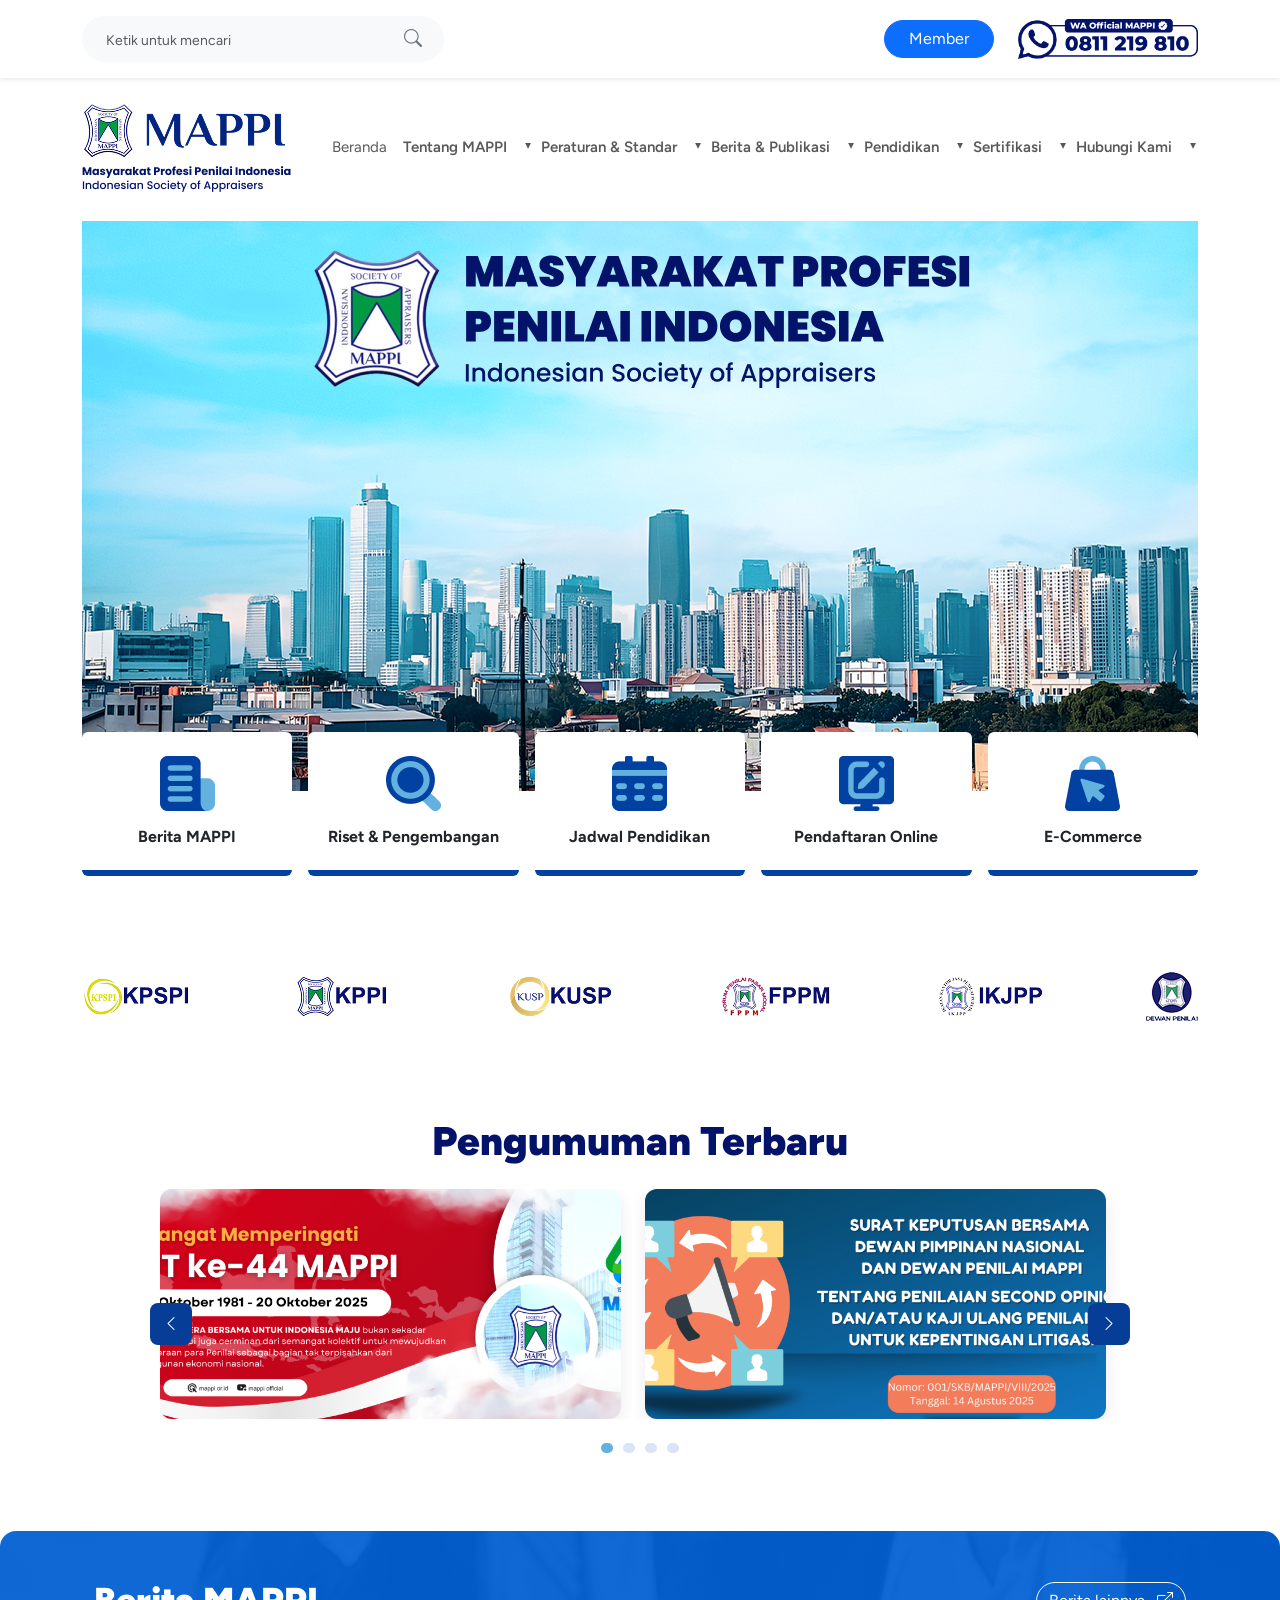
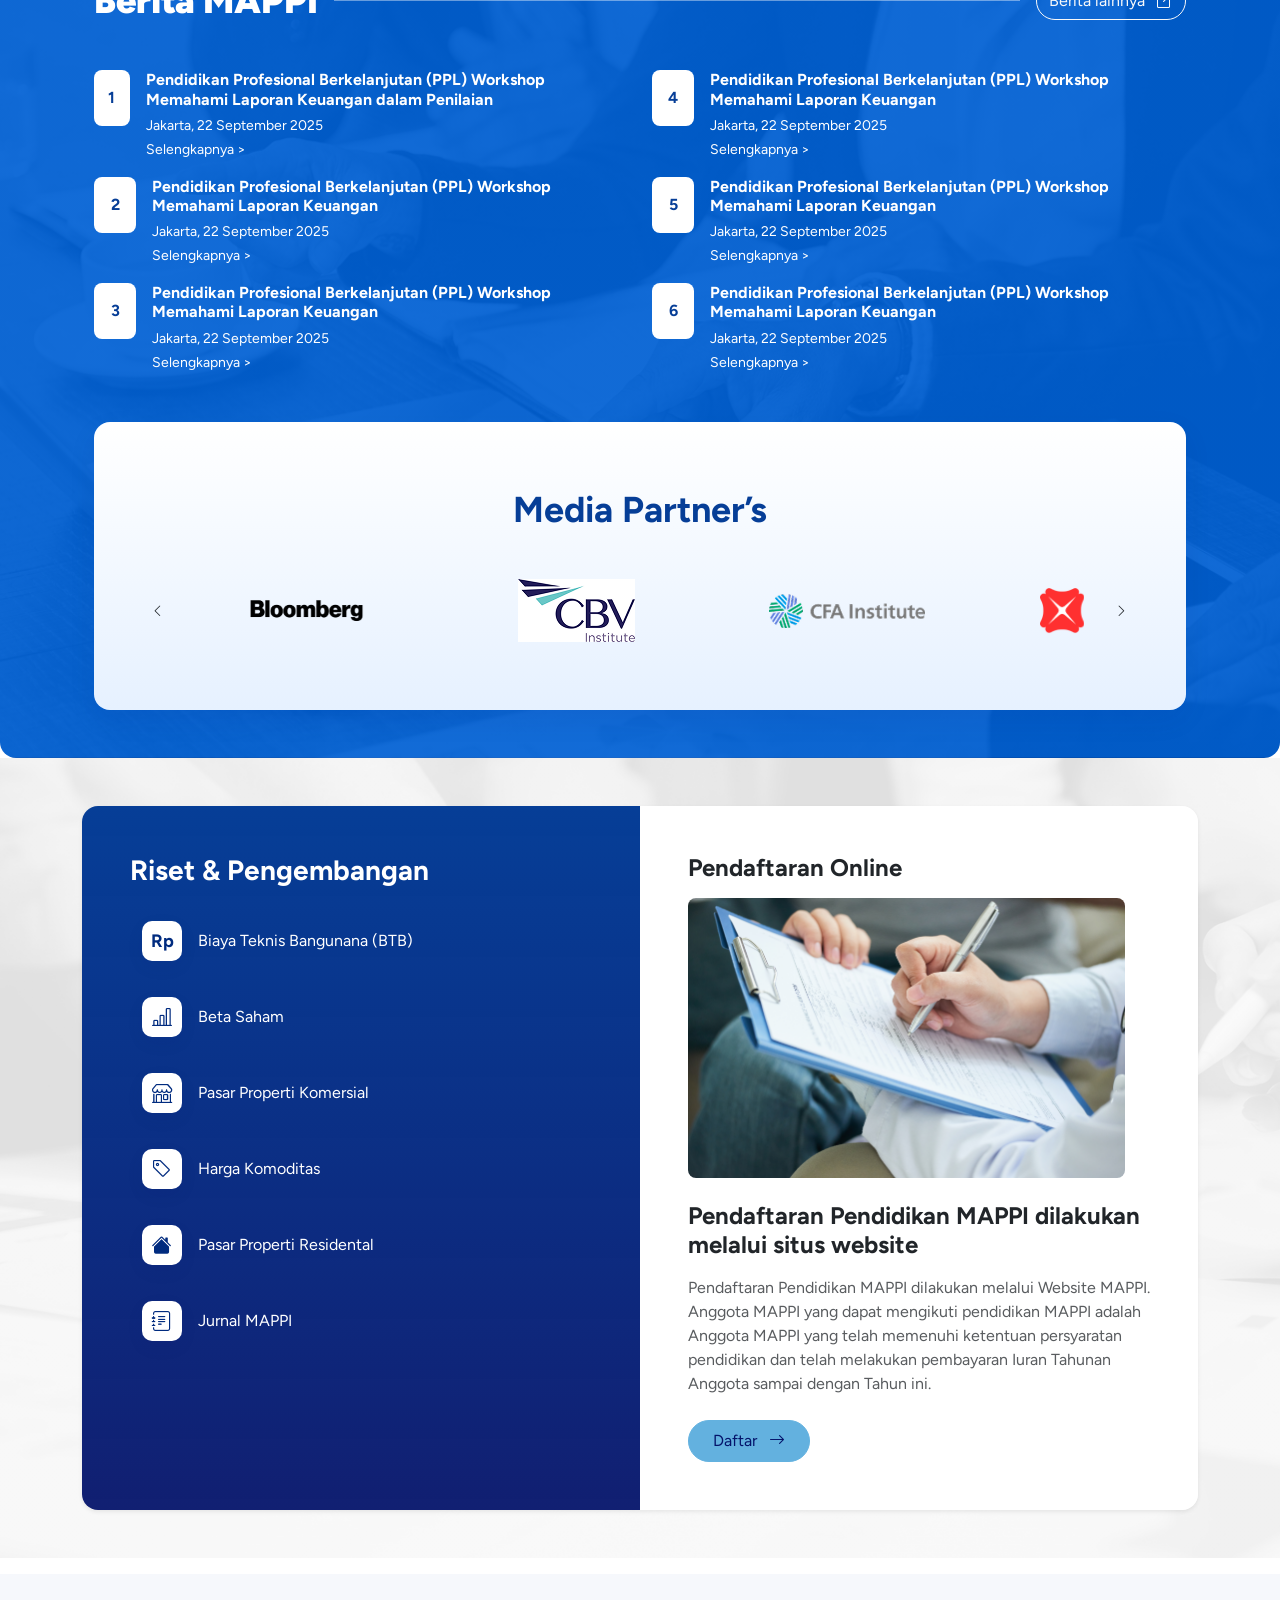
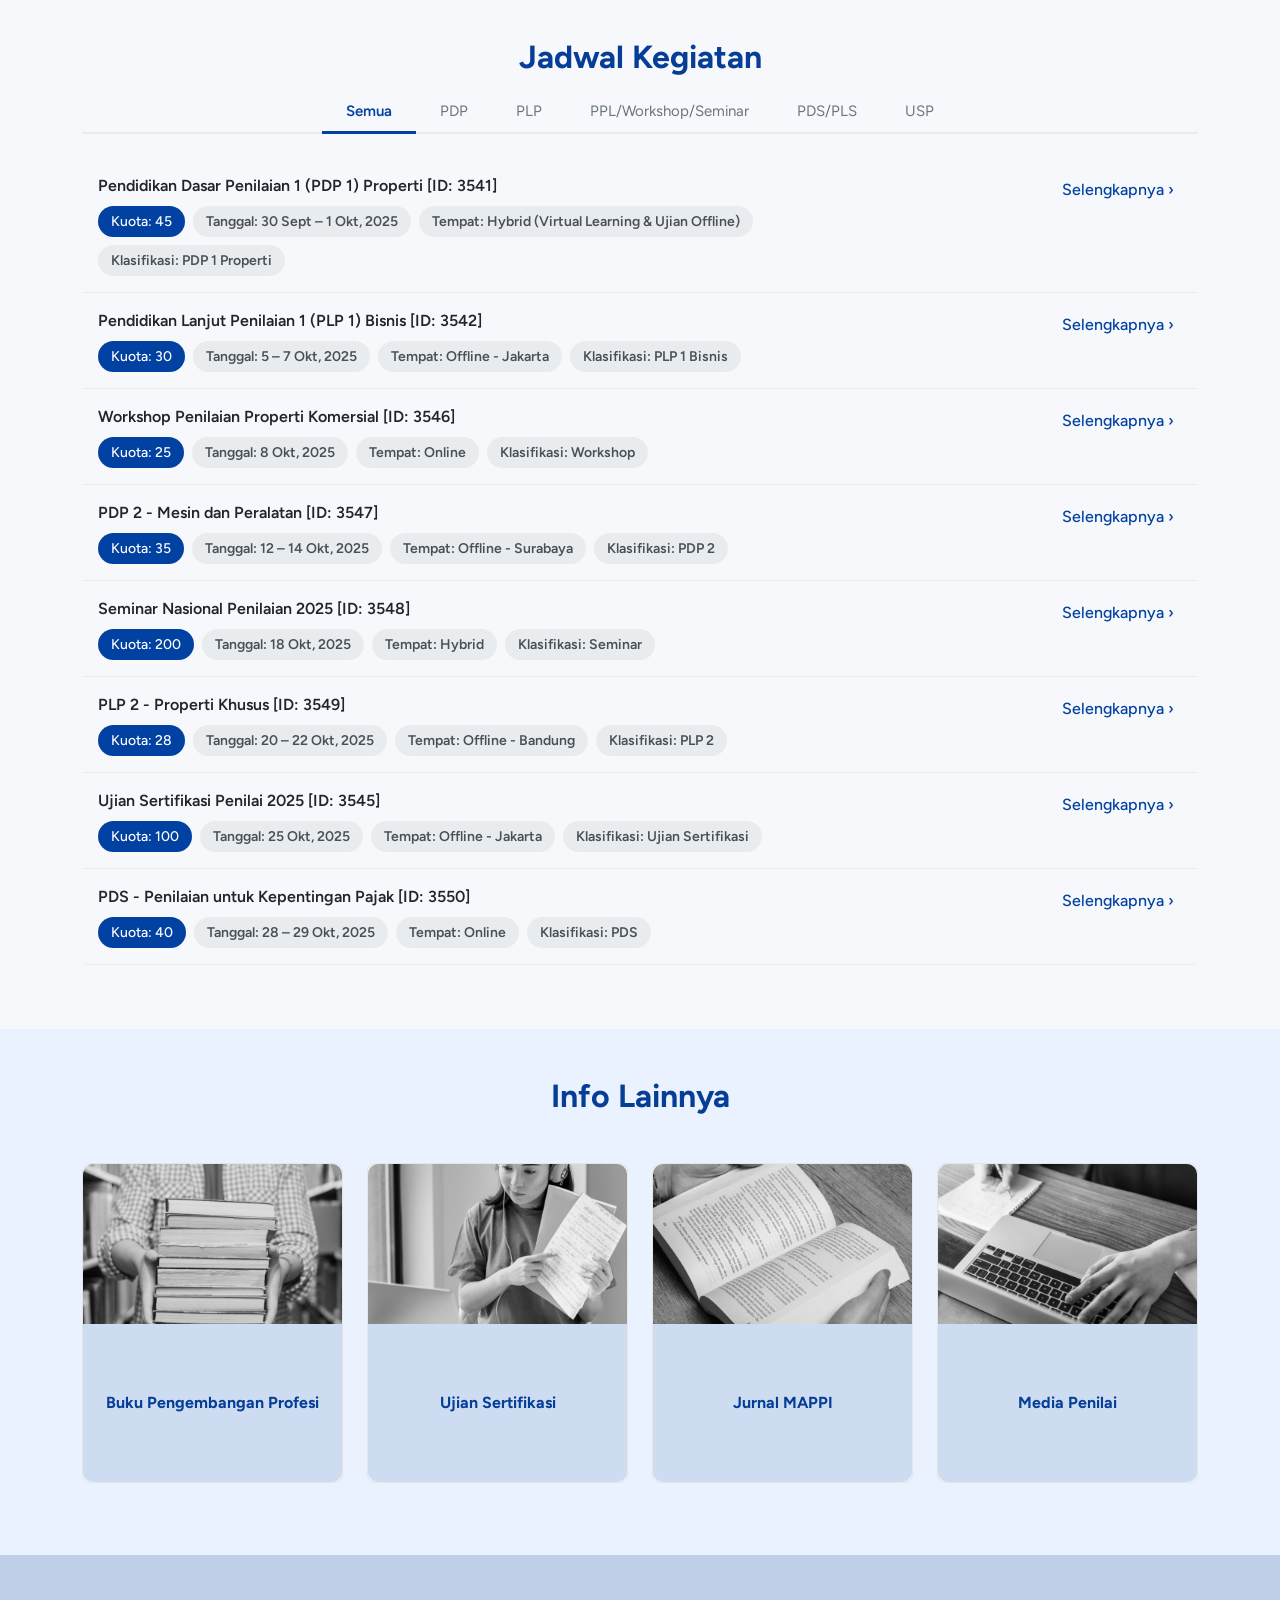
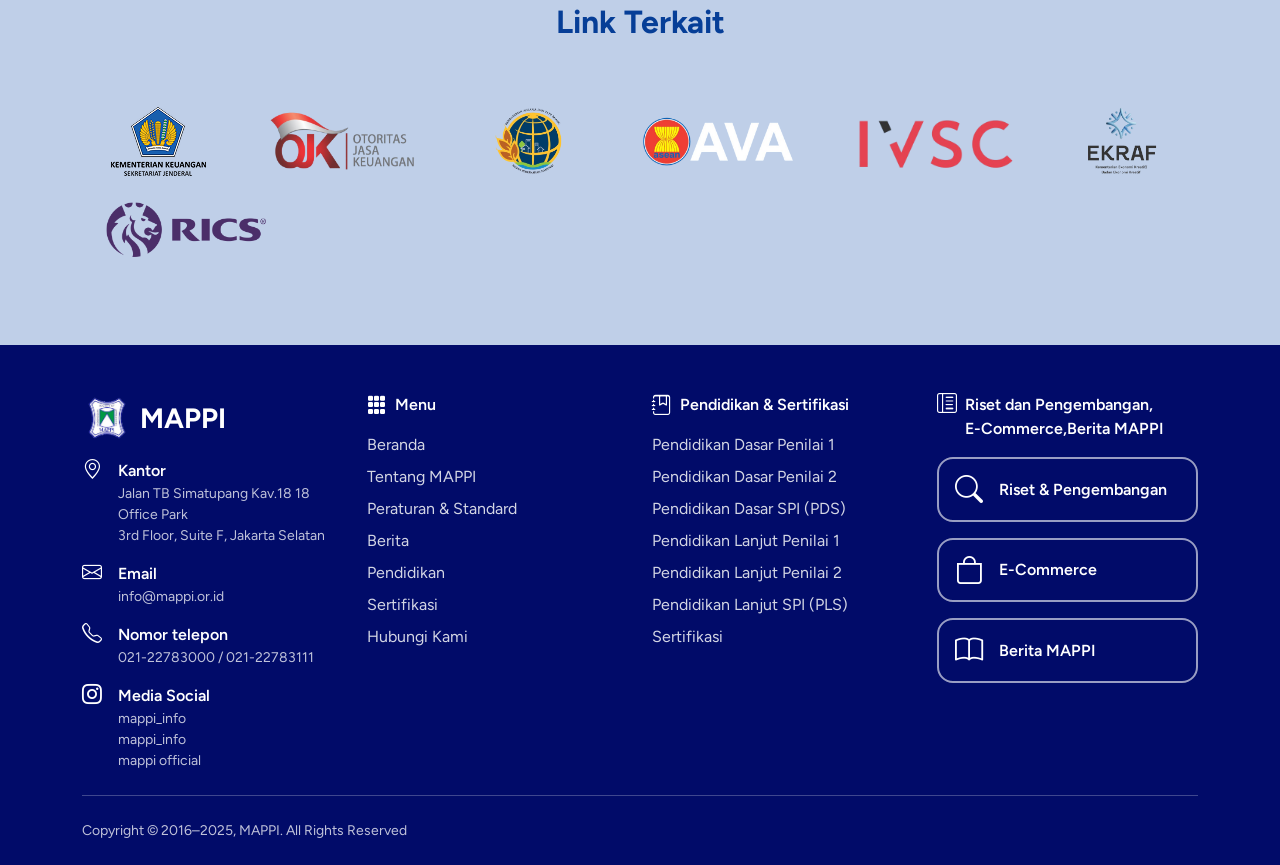
<file: index.html>
<!DOCTYPE html>
<html lang="en">
  <head>
    <meta charset="UTF-8" />
    <meta name="viewport" content="width=device-width, initial-scale=1.0" />
    <title>Home</title>

    <!-- CSS -->
    <link rel="stylesheet" href="/assets/css/index.css" />
    <link href="https://unpkg.com/aos@2.3.1/dist/aos.css" rel="stylesheet" />
    <script src="https://unpkg.com/aos@2.3.1/dist/aos.js"></script>

    <!-- CSS Bootstrap -->
    <link
      href="https://cdn.jsdelivr.net/npm/bootstrap@5.3.8/dist/css/bootstrap.min.css"
      rel="stylesheet"
      integrity="sha384-sRIl4kxILFvY47J16cr9ZwB07vP4J8+LH7qKQnuqkuIAvNWLzeN8tE5YBujZqJLB"
      crossorigin="anonymous"
    />

    <!-- Google Fonts -->
    <link rel="preconnect" href="https://fonts.googleapis.com" />
    <link rel="preconnect" href="https://fonts.gstatic.com" crossorigin />
    <link
      href="https://fonts.googleapis.com/css2?family=Figtree:ital,wght@0,300..900;1,300..900&display=swap"
      rel="stylesheet"
    />

    <!-- Bootstrap Icons -->
    <link
      rel="stylesheet"
      href="https://cdn.jsdelivr.net/npm/bootstrap-icons@1.13.1/font/bootstrap-icons.min.css"
    />

    <style>
      .border-bottom-blue {
        border-bottom: 6px solid #0041a2 !important;
      }

      /* Hover effect */
      .card-gradient {
        transition: all 0.3s ease;
      }

      .card-gradient:hover {
        background-color: #0041a2 !important; /* Biru */
        color: #fff !important;
      }

      .card-gradient:hover h6 {
        color: #fff !important;
      }

      #berita {
        position: relative;
        border-radius: 0px;
        background: linear-gradient(
            rgba(0, 123, 255, 0.5),
            rgba(0, 123, 255, 0.5)
          ),
          url("./assets/images/bg-berita.png");
        background-size: cover;
        background-position: center;
        background-repeat: no-repeat;
        color: #fff;
        padding-top: 4rem;
        padding-bottom: 4rem;
        border-radius: 1rem;
      }

      #services {
        position: relative;
        padding: 4rem 0;
        background: linear-gradient(
            rgba(255, 255, 255, 0.5),
            /* overlay biru transparan */ rgba(255, 255, 255, 0.5)
          ),
          url("./assets/images/bg-services.png"); /* ganti path gambar */
        background-size: cover;
        background-position: center;
        background-repeat: no-repeat;
      }

      .split-card {
        border-radius: 1rem;
        overflow: hidden;
        box-shadow: 0 4px 12px rgba(0, 0, 0, 0.1);
        background-color: rgba(
          255,
          255,
          255,
          0.1
        ); /* semi-transparan agar kontras */
      }

      .social-card-content {
        display: flex;
        flex-direction: column;
        align-items: center;
        text-decoration: none;
      }

      .social-card-icon {
        font-size: 40px;
        display: flex;
        align-items: center;
        justify-content: center;
      }

      .social-card {
        transition: all 0.3s ease;
        cursor: pointer;
      }

      .social-card-icon {
        width: 60px;
        height: 60px;
        border-radius: 12px;
        background: #f4f4f4;
        display: flex;
        justify-content: center;
        align-items: center;
        font-size: 28px;
        transition: all 0.3s ease;
      }

      .social-card small {
        color: #333;
      }

      /* Hover */
      .social-card:hover .social-card-icon {
        background-color: #0041a2; /* biru */
        color: #fff; /* icon jadi putih */
      }

      .social-card:hover sma ll {
        color: #0041a2; /* teks jadi biru */
      }

      /* Style dasar setiap list item */
      .left-side ul li {
        padding: 10px 12px;
        border-radius: 10px;
        transition: all 0.3s ease;
      }

      /* Hover */
      .left-side ul li:hover {
        background: #ffffff; /* putih */
        cursor: pointer;
      }

      .left-side ul li:hover div {
        color: #0041a2 !important;
      }

      .info-card {
        background: #eaf2ff;
        border: 1px solid #e5e5e5;
        transition: all 0.3s ease;
        cursor: pointer;
        min-height: 320px;
        display: flex;
        flex-direction: column;
      }

      .info-card .card-thumb img {
        transition: all 0.3s ease;
        height: 180px;
        object-fit: cover;
        width: 100%;
      }

      /* Caption diarahkan ke bawah */
      .info-card .card-caption {
        margin-top: auto;
      }

      /* Hover */
      .info-card:hover {
        background: #0041a2;
        transform: translateY(-6px);
        box-shadow: 0 8px 18px rgba(0, 0, 0, 0.15);
      }

      /* Image gelap saat hover */
      .info-card:hover .card-thumb img {
        filter: brightness(0.7);
      }

      /* Teks putih saat hover */
      .info-card:hover .card-caption strong,
      .info-card:hover .card-caption .small {
        color: #fff !important;
      }

      .tile {
        background: #f8f9fa;
        border: 1px solid #e6e6e6;
        transition: all 0.3s ease;
        cursor: pointer;
      }

      /* Hover */
      .tile:hover {
        background: #0d6efd; /* Biru */
        color: #fff;
        transform: translateY(-5px);
        box-shadow: 0 10px 18px rgba(0, 0, 0, 0.12);
      }

      /* Icon jadi putih */
      .tile:hover i {
        color: #fff !important;
      }

      /* Teks jadi putih */
      .tile:hover .fw-semibold {
        color: #fff !important;
      }

      /* Dropdown wrapper */
      .navbar .dropdown-menu {
        background: #002b7f; /* biru gelap */
        border: none;
        border-radius: 18px;
        padding: 12px 0;
        min-width: 250px;
        box-shadow: 0 8px 20px rgba(0, 0, 0, 0.15);
        margin-top: 15px; /* jarak dropdown dari menu */
      }

      /* Dropdown item */
      .navbar .dropdown-item {
        color: #fff;
        padding: 10px 20px;
        font-weight: 500;
        transition: all 0.2s ease;
        position: relative;
      }

      /* Hover item */
      .navbar .dropdown-item:hover {
        background: rgba(255, 255, 255, 0.15);
        color: #fff;
      }

      /* Icon “>” di kanan untuk item yang punya sub */
      .navbar .dropdown-item::after {
        content: "›"; /* panah */
        position: absolute;
        right: 20px;
        opacity: 0.5;
        transition: all 0.2s ease;
      }

      /* Panah saat hover */
      .navbar .dropdown-item:hover::after {
        opacity: 1;
        right: 16px;
      }

      /* Dropdown toggle (menu utama) */
      .navbar .nav-link.dropdown-toggle {
        font-weight: 600;
        padding-right: 26px;
        position: relative;
      }

      /* Icon panah ke atas (seperti contoh gambar) */
      .navbar .nav-link.dropdown-toggle::after {
        border: none;
        content: "▲";
        font-size: 10px;
        position: absolute;
        right: 0;
        top: 45%;
        transform: translateY(-50%) rotate(180deg); /* default arah bawah */
        transition: 0.2s;
      }

      /* Saat dropdown terbuka → panah ke atas */
      .navbar .show .nav-link.dropdown-toggle::after {
        transform: translateY(-50%) rotate(0deg);
      }

      /* Animasi yang lebih smooth */
      [data-aos] {
        pointer-events: none;
      }
      [data-aos].aos-animate {
        pointer-events: auto;
      }
    </style>
  </head>

  <body>
    <!-- TOPBAR FIXED -->
    <div class="fixed-top bg-white shadow-sm">
      <div class="container py-2 py-md-3 d-flex align-items-center">
        <!-- Search (mobile & desktop) -->
        <div class="me-auto" style="max-width: 450px; width: 100%">
          <div class="position-relative w-100">
            <i
              class="bi bi-search"
              style="
                position: absolute;
                right: 110px;
                top: 50%;
                transform: translateY(-50%);
                font-size: 18px;
                color: #6c757d;
              "
            ></i>
            <input
              type="text"
              class="form-control ps-4 pe-5 py-2 rounded-pill bg-light border-0"
              placeholder="Ketik untuk mencari"
              style="height: 46px"
            />
          </div>
        </div>

        <!-- Right Buttons (Desktop Only) -->
        <div class="d-none d-md-flex align-items-center ms-auto gap-4">
          <a href="./login.html" class="text-decoration-none">
            <button class="btn btn-primary px-4 rounded-pill">Member</button>
          </a>

          <a
            href="https://wa.me/62811219810"
            class="text-decoration-none text-reset d-flex align-items-center gap-2"
            target="_blank"
          >
            <img src="./img/asset2.png" style="width: 180px" />
          </a>
        </div>
      </div>
    </div>

    <!-- NAVBAR -->
    <nav
      class="navbar navbar-expand-xl"
      style="background-color: #ffff; margin-top: 90px"
    >
      <div class="container">
        <!-- Logo -->
        <a class="navbar-brand" href="#">
          <img src="/assets/images/logo_with_text.png" width="218" alt="logo" />
        </a>

        <!-- Toggler -->
        <button
          class="navbar-toggler border-0"
          type="button"
          data-bs-toggle="collapse"
          data-bs-target="#navbarNav"
        >
          <span class="navbar-toggler-icon"></span>
        </button>

        <!-- Menu -->
        <div class="collapse navbar-collapse" id="navbarNav">
          <ul class="navbar-nav ms-auto">
            <li class="nav-item">
              <a class="nav-link" href="#">Beranda</a>
            </li>

            <!-- Dropdown -->
            <li class="nav-item dropdown">
              <a
                class="nav-link dropdown-toggle"
                href="#"
                data-bs-toggle="dropdown"
                >Tentang MAPPI</a
              >
              <ul class="dropdown-menu">
                <li><a class="dropdown-item" href="#">Sejarah MAPPI</a></li>
                <li><a class="dropdown-item" href="#">Organisasi</a></li>
                <li>
                  <a class="dropdown-item" href="#"
                    >Dewan Pimpinan Nasional (DPN)</a
                  >
                </li>
                <li><a class="dropdown-item" href="#">Dewan Penilai</a></li>
                <li>
                  <a class="dropdown-item" href="#">Dewan Pengawas Keuangan</a>
                </li>
                <li><a class="dropdown-item" href="#">Pengurus Pusat</a></li>
                <li><a class="dropdown-item" href="#">DPD MAPPI</a></li>
                <li><a class="dropdown-item" href="#">Profil</a></li>
                <li><a class="dropdown-item" href="#">Visi dan Misi</a></li>
                <li>
                  <a class="dropdown-item" href="#">Jenjang Keanggotaan</a>
                </li>
              </ul>
            </li>

            <li class="nav-item dropdown">
              <a
                class="nav-link dropdown-toggle"
                href="#"
                data-bs-toggle="dropdown"
                >Peraturan & Standar</a
              >
              <ul class="dropdown-menu">
                <li><a class="dropdown-item" href="#">AD & ART</a></li>
                <li><a class="dropdown-item" href="#">Standard Fee</a></li>
                <li>
                  <a class="dropdown-item" href="#"
                    >Kode Etik & Standar Penilaian Indonesia (SPI)</a
                  >
                </li>
                <li><a class="dropdown-item" href="#">Peraturan OJK</a></li>
                <li>
                  <a class="dropdown-item" href="#">Peraturan Bank Indonesia</a>
                </li>
                <li>
                  <a class="dropdown-item" href="#"
                    >JUKNIS SPI-201 Edisi VI 2015</a
                  >
                </li>
                <li><a class="dropdown-item" href="#">PMK 101/2014</a></li>
                <li><a class="dropdown-item" href="#">PMK 56/2017</a></li>
                <li>
                  <a class="dropdown-item" href="#"
                    >Peraturan Organisasi (PO)</a
                  >
                </li>
                <li><a class="dropdown-item" href="#">Pedoman Kerja DPK</a></li>
                <li>
                  <a class="dropdown-item" href="#"
                    >Pedoman Kerja dan Penangan Kasus</a
                  >
                </li>
              </ul>
            </li>

            <li class="nav-item dropdown">
              <a
                class="nav-link dropdown-toggle"
                href="./blog.html"
                data-bs-toggle="dropdown"
                >Berita & Publikasi</a
              >
              <ul class="dropdown-menu">
                <li>
                  <a class="dropdown-item" href="./blog.html">Berita Terkini</a>
                </li>
                <li><a class="dropdown-item" href="#">Kegiatan MAPPI</a></li>
                <li><a class="dropdown-item" href="#">Photo Gallery</a></li>
                <li><a class="dropdown-item" href="#">Buku</a></li>
                <li><a class="dropdown-item" href="#">E-Directory</a></li>
                <li><a class="dropdown-item" href="#">Laporan</a></li>
                <li><a class="dropdown-item" href="#">E-Magazine</a></li>
              </ul>
            </li>

            <li class="nav-item dropdown">
              <a
                class="nav-link dropdown-toggle"
                href="#"
                data-bs-toggle="dropdown"
                >Pendidikan</a
              >
              <ul class="dropdown-menu">
                <li>
                  <a class="dropdown-item" href="./blog.html"
                    >Jenjang Pendidikan</a
                  >
                </li>
                <li><a class="dropdown-item" href="#">Designasi</a></li>
                <li><a class="dropdown-item" href="#">Non Designasi</a></li>
                <li>
                  <a class="dropdown-item" href="#"
                    >Form Pendaftaran Pendidikan</a
                  >
                </li>
                <li><a class="dropdown-item" href="#">Jadwal Kegiatan</a></li>
                <li>
                  <a class="dropdown-item" href="#">MAPPI Learning Center</a>
                </li>
              </ul>
            </li>

            <li class="nav-item dropdown">
              <a
                class="nav-link dropdown-toggle"
                href="#"
                data-bs-toggle="dropdown"
                >Sertifikasi</a
              >
              <ul class="dropdown-menu">
                <li>
                  <a class="dropdown-item" href="./blog.html">Prosedur</a>
                </li>
                <li><a class="dropdown-item" href="#">Jadwal Ujian</a></li>
                <li><a class="dropdown-item" href="#">Komite Uji</a></li>
                <li>
                  <a class="dropdown-item" href="#">Buku Panduan</a>
                </li>
                <li><a class="dropdown-item" href="#">Bentuk Ujian</a></li>
                <li>
                  <a class="dropdown-item" href="#">Form Pendaftaran Ujian</a>
                </li>
              </ul>
            </li>

            <li class="nav-item dropdown">
              <a
                class="nav-link dropdown-toggle"
                href="#"
                data-bs-toggle="dropdown"
                >Hubungi Kami</a
              >
              <ul class="dropdown-menu">
                <li><a class="dropdown-item" href="#">Kantor Pusat</a></li>
                <li><a class="dropdown-item" href="#">Kantor DPD</a></li>
              </ul>
            </li>

            <!-- Mobile Login Button -->
            <li class="nav-item d-xl-none mt-2">
              <a
                href="./login.html"
                class="nav-link btn btn-primary rounded-pill text-center w-100"
              >
                Login / Member
              </a>
            </li>
          </ul>
        </div>
      </div>
    </nav>

    <!-- Section -->
    <section id="jumbroton">
      <div class="container pt-3 pb-5">
        <!-- Jumbotron -->
        <div
          class="card border-0 rounded-0"
          data-aos="fade-up"
          data-aos-duration="800"
        >
          <img
            src="/assets/images/bg-header.png"
            class="card-img rounded-0"
            alt="bg-header"
            height="570px"
            style="object-fit: cover"
          />
          <div class="card-img-overlay">
            <div
              class="d-flex flex-column flex-md-row justify-content-center align-items-md-center gap-md-4"
            >
              <img
                src="/assets/images/logo-hero.png"
                alt="logo"
                height="auto"
                width="auto"
              />
            </div>
          </div>
        </div>

        <!-- List Card -->
        <div
          class="row row-cols-1 row-cols-sm-2 row-cols-md-3 row-cols-lg-4 row-cols-xl-5 g-3 list-card"
        >
          <!-- Card 1 -->
          <div
            class="col"
            data-aos="fade-up"
            data-aos-duration="600"
            data-aos-delay="100"
          >
            <div class="card border-0 border-bottom-blue h-100 card-gradient">
              <div
                class="card-body d-flex flex-column justify-content-center align-items-center text-center py-4"
              >
                <img
                  src="/assets/images/logo_1.png"
                  data-hover="/assets/images/logo_1.1.png"
                  alt="icon"
                  class="mb-3 hover-img"
                />

                <h6 class="card-title mb-0 fw-bold gradient-text">
                  Berita MAPPI
                </h6>
              </div>
            </div>
          </div>

          <!-- Card 2 -->
          <div
            class="col"
            data-aos="fade-up"
            data-aos-duration="600"
            data-aos-delay="150"
          >
            <div class="card border-0 border-bottom-blue h-100 card-gradient">
              <div
                class="card-body d-flex flex-column justify-content-center align-items-center text-center py-4"
              >
                <img
                  src="/assets/images/logo_2.png"
                  data-hover="/assets/images/logo_2.2.png"
                  alt="icon"
                  class="mb-3 hover-img"
                />
                <h6 class="card-title mb-0 fw-bold gradient-text">
                  Riset & Pengembangan
                </h6>
              </div>
            </div>
          </div>

          <!-- Card 3 -->
          <div
            class="col"
            data-aos="fade-up"
            data-aos-duration="600"
            data-aos-delay="200"
          >
            <div class="card border-0 border-bottom-blue h-100 card-gradient">
              <div
                class="card-body d-flex flex-column justify-content-center align-items-center text-center py-4"
              >
                <img
                  src="/assets/images/logo_3.png"
                  data-hover="/assets/images/logo_3.3.png"
                  alt="icon"
                  class="mb-3 hover-img"
                />
                <h6 class="card-title mb-0 fw-bold gradient-text">
                  Jadwal Pendidikan
                </h6>
              </div>
            </div>
          </div>

          <!-- Card 4 -->
          <div
            class="col"
            data-aos="fade-up"
            data-aos-duration="600"
            data-aos-delay="250"
          >
            <div class="card border-0 border-bottom-blue h-100 card-gradient">
              <div
                class="card-body d-flex flex-column justify-content-center align-items-center text-center py-4"
              >
                <img
                  src="/assets/images/logo_4.png"
                  data-hover="/assets/images/logo_4.4.png"
                  alt="icon"
                  class="mb-3 hover-img"
                />
                <h6 class="card-title mb-0 fw-bold gradient-text">
                  Pendaftaran Online
                </h6>
              </div>
            </div>
          </div>

          <!-- Card 5 -->
          <div
            class="col"
            data-aos="fade-up"
            data-aos-duration="600"
            data-aos-delay="300"
          >
            <div class="card border-0 border-bottom-blue h-100 card-gradient">
              <div
                class="card-body d-flex flex-column justify-content-center align-items-center text-center py-4"
              >
                <img
                  src="/assets/images/logo_5.png"
                  data-hover="/assets/images/logo_5.5.png"
                  alt="icon"
                  class="mb-3 hover-img"
                />
                <h6 class="card-title mb-0 fw-bold gradient-text">
                  E-Commerce
                </h6>
              </div>
            </div>
          </div>
        </div>
      </div>
    </section>

    <!-- Partner Section -->
    <section class="partner py-5" data-aos="fade-up" data-aos-duration="700">
      <div class="container">
        <div
          class="d-flex flex-wrap justify-content-between align-items-center gap-4"
        >
          <div
            class="partner-item"
            data-aos="zoom-in"
            data-aos-duration="600"
            data-aos-delay="100"
          >
            <img src="/assets/images/kpspi.png" alt="KPSI" class="img-fluid" />
          </div>
          <div
            class="partner-item"
            data-aos="zoom-in"
            data-aos-duration="600"
            data-aos-delay="150"
          >
            <img src="/assets/images/kppi.png" alt="KPPI" class="img-fluid" />
          </div>
          <div
            class="partner-item"
            data-aos="zoom-in"
            data-aos-duration="600"
            data-aos-delay="200"
          >
            <img src="/assets/images/kusp.png" alt="KUSP" class="img-fluid" />
          </div>
          <div
            class="partner-item"
            data-aos="zoom-in"
            data-aos-duration="600"
            data-aos-delay="250"
          >
            <img src="/assets/images/fppm.png" alt="FPPM" class="img-fluid" />
          </div>
          <div
            class="partner-item"
            data-aos="zoom-in"
            data-aos-duration="600"
            data-aos-delay="300"
          >
            <img src="/assets/images/ikjp.png" alt="IKJPP" class="img-fluid" />
          </div>
          <div
            class="partner-item"
            data-aos="zoom-in"
            data-aos-duration="600"
            data-aos-delay="350"
          >
            <img
              src="/assets/images/dewan.png"
              alt="Dewan Penilai"
              class="img-fluid"
            />
          </div>
        </div>
      </div>
    </section>

    <!-- Pengumuman Terbaru -->
    <section id="announcements" class="py-5">
      <div class="container">
        <h2
          class="text-center announcement-heading"
          data-aos="fade-up"
          data-aos-duration="600"
        >
          Pengumuman Terbaru
        </h2>

        <!-- Carousel -->
        <div
          class="announcement-carousel position-relative my-4"
          data-aos="fade-up"
          data-aos-duration="700"
        >
          <button class="carousel-btn btn-prev" aria-label="Previous">
            <i class="bi bi-chevron-left"></i>
          </button>
          <button class="carousel-btn btn-next" aria-label="Next">
            <i class="bi bi-chevron-right"></i>
          </button>

          <div class="carousel-track-wrapper">
            <div class="carousel-track">
              <div class="carousel-slide">
                <img src="/img/carousel1.png" alt="Pengumuman 1" />
              </div>
              <div class="carousel-slide">
                <img src="/img/carousel2.png" alt="Pengumuman 2" />
              </div>
              <div class="carousel-slide">
                <img src="/img/carousel1.png" alt="Pengumuman 3" />
              </div>
              <div class="carousel-slide">
                <img src="/img/carousel2.png" alt="Pengumuman 4" />
              </div>
            </div>
          </div>

          <div class="carousel-dots text-center mt-3"></div>
        </div>

        <!-- Social Cards
        <p
          class="text-center lead fw-semibold social-intro"
          data-aos="fade-up"
          data-aos-duration="600"
        >
          Kunjungi official <strong>social media MAPPI</strong><br />untuk
          dapatkan update terbaru setiap harinya!
        </p>

        <div class="social-cards-wrap d-flex justify-content-center gap-4 mt-4">
          <div
            class="social-card text-center"
            data-aos="zoom-in"
            data-aos-duration="600"
            data-aos-delay="100"
          >
            <a
              href="https://www.instagram.com/mappi_info?igsh=MWJta2FrbjJnam1vOQ=="
              target="_blank"
              rel="noopener noreferrer"
              class="social-card-content"
            >
              <div class="social-card-icon">
                <i class="bi bi-instagram"></i>
              </div>
              <small>Instagram</small>
            </a>
          </div>

          <div
            class="social-card text-center"
            data-aos="zoom-in"
            data-aos-duration="600"
            data-aos-delay="150"
          >
            <div class="social-card-content">
              <div class="social-card-icon">
                <i class="bi bi-linkedin"></i>
              </div>
              <small>Linkedin</small>
            </div>
          </div>

          <div
            class="social-card text-center"
            data-aos="zoom-in"
            data-aos-duration="600"
            data-aos-delay="200"
          >
            <a
              href="https://youtube.com/@mappiofficial7167?si=a6k_u-XRrdxX2vPv"
              target="_blank"
              rel="noopener noreferrer"
              class="social-card-content"
            >
              <div class="social-card-icon">
                <i class="bi bi-youtube"></i>
              </div>
              <small>Youtube</small>
            </a>
          </div>
        </div> -->
      </div>
    </section>

    <!-- Berita MAPPI & Media Partner -->
    <section id="berita" class="py-5">
      <div class="container px-4">
        <div
          class="section-title-wrapper mb-5 d-flex align-items-center justify-content-between flex-wrap flex-md-nowrap gap-3"
        >
          <h3 data-aos="fade-up" data-aos-duration="600">Berita MAPPI</h3>
          <div class="section-divider"></div>
          <!-- garis -->
          <a
            class="btn btn-outline-light rounded-pill"
            href="#"
            data-aos="fade-up"
            data-aos-duration="600"
            data-aos-delay="100"
          >
            Berita lainnya
            <i class="bi bi-box-arrow-up-right ms-2"></i>
          </a>
        </div>

        <div class="row g-4 mb-4">
          <div class="col-md-6">
            <div
              class="news-item d-flex align-items-start mb-3"
              data-aos="fade-up"
              data-aos-duration="600"
              data-aos-delay="100"
            >
              <div class="news-number me-3">1</div>
              <div>
                <h6 class="fw-bold mb-1">
                  Pendidikan Profesional Berkelanjutan (PPL) Workshop Memahami
                  Laporan Keuangan dalam Penilaian
                </h6>
                <small class="text-white">Jakarta, 22 September 2025</small>
                <div>
                  <a class="small text-decoration-none text-white" href="#"
                    >Selengkapnya &gt;</a
                  >
                </div>
              </div>
            </div>

            <div
              class="news-item d-flex align-items-start mb-3"
              data-aos="fade-up"
              data-aos-duration="600"
              data-aos-delay="150"
            >
              <div class="news-number me-3">2</div>
              <div>
                <h6 class="fw-bold mb-1">
                  Pendidikan Profesional Berkelanjutan (PPL) Workshop Memahami
                  Laporan Keuangan
                </h6>
                <small class="text-white">Jakarta, 22 September 2025</small>
                <div>
                  <a class="small text-decoration-none text-white" href="#"
                    >Selengkapnya &gt;</a
                  >
                </div>
              </div>
            </div>

            <div
              class="news-item d-flex align-items-start mb-3"
              data-aos="fade-up"
              data-aos-duration="600"
              data-aos-delay="200"
            >
              <div class="news-number me-3">3</div>
              <div>
                <h6 class="fw-bold mb-1">
                  Pendidikan Profesional Berkelanjutan (PPL) Workshop Memahami
                  Laporan Keuangan
                </h6>
                <small class="text-white">Jakarta, 22 September 2025</small>
                <div>
                  <a class="small text-decoration-none text-white" href="#"
                    >Selengkapnya &gt;</a
                  >
                </div>
              </div>
            </div>
          </div>

          <div class="col-md-6">
            <div
              class="news-item d-flex align-items-start mb-3"
              data-aos="fade-up"
              data-aos-duration="600"
              data-aos-delay="250"
            >
              <div class="news-number me-3">4</div>
              <div>
                <h6 class="fw-bold mb-1">
                  Pendidikan Profesional Berkelanjutan (PPL) Workshop Memahami
                  Laporan Keuangan
                </h6>
                <small class="text-white">Jakarta, 22 September 2025</small>
                <div>
                  <a class="small text-decoration-none text-white" href="#"
                    >Selengkapnya &gt;</a
                  >
                </div>
              </div>
            </div>

            <div
              class="news-item d-flex align-items-start mb-3"
              data-aos="fade-up"
              data-aos-duration="600"
              data-aos-delay="300"
            >
              <div class="news-number me-3">5</div>
              <div>
                <h6 class="fw-bold mb-1">
                  Pendidikan Profesional Berkelanjutan (PPL) Workshop Memahami
                  Laporan Keuangan
                </h6>
                <small class="text-white">Jakarta, 22 September 2025</small>
                <div>
                  <a class="small text-decoration-none text-white" href="#"
                    >Selengkapnya &gt;</a
                  >
                </div>
              </div>
            </div>

            <div
              class="news-item d-flex align-items-start mb-3"
              data-aos="fade-up"
              data-aos-duration="600"
              data-aos-delay="350"
            >
              <div class="news-number me-3">6</div>
              <div>
                <h6 class="fw-bold mb-1">
                  Pendidikan Profesional Berkelanjutan (PPL) Workshop Memahami
                  Laporan Keuangan
                </h6>
                <small class="text-white">Jakarta, 22 September 2025</small>
                <div>
                  <a class="small text-decoration-none text-white" href="#"
                    >Selengkapnya &gt;</a
                  >
                </div>
              </div>
            </div>
          </div>
        </div>



        <!-- Media Partner Card -->
        <div
          class="media-card rounded-4 p-4 d-flex flex-column justify-content-center align-items-center"
          data-aos="fade-up"
          data-aos-duration="700"
        >
          <h3 class="text-center mb-5 fw-bold text-primary-mappi">
            Media Partner’s
          </h3>
          <div class="d-flex align-items-center gap-3">
            <button class="btn media-prev rounded-circle" aria-label="Previous">
              <i class="bi bi-chevron-left"></i>
            </button>
            <div class="media-track-wrapper flex-grow-1">
              <div class="media-track d-flex align-items-center gap-5">
                <div
                  class="media-slide"
                  data-aos="zoom-in"
                  data-aos-duration="600"
                  data-aos-delay="100"
                >
                  <img src="./img/bloomberg.png" alt="Bloomberg" />
                </div>
                <div
                  class="media-slide"
                  data-aos="zoom-in"
                  data-aos-duration="600"
                  data-aos-delay="150"
                >
                  <img src="./img/cbv.png" alt="CBV" />
                </div>
                <div
                  class="media-slide"
                  data-aos="zoom-in"
                  data-aos-duration="600"
                  data-aos-delay="200"
                >
                  <img src="./img/cfa.png" alt="CFA" />
                </div>
                <div
                  class="media-slide"
                  data-aos="zoom-in"
                  data-aos-duration="600"
                  data-aos-delay="250"
                >
                  <img src="./img/dbs.png" alt="DBS" />
                </div>
                <div
                  class="media-slide"
                  data-aos="zoom-in"
                  data-aos-duration="600"
                  data-aos-delay="300"
                >
                  <img src="./img/part.png" alt="PART" />
                </div>
              </div>
            </div>
            <button class="btn media-next rounded-circle" aria-label="Next">
              <i class="bi bi-chevron-right"></i>
            </button>
          </div>
        </div>
      </div>
    </section>

    <style>
      /* Split Card Left Column Hover Effect */
      .left-side ul li {
        padding: 10px 12px;
        border-radius: 10px;
        transition: all 0.3s ease;
      }

      /* Hover state */
      .left-side ul li:hover {
        background: #ffffff; /* Putih */
        cursor: pointer;
      }

      /* Icon default (biru) */
      .left-side ul li .icon-circle {
        background-color: #ffffff !important; /* Biru */
        color: #002b7f !important;
        transition: all 0.3s ease;
        width: 40px;
        height: 40px;
        display: flex;
        align-items: center;
        justify-content: center;
      }

      /* Icon saat hover (biru lebih gelap) */
      .left-side ul li:hover .icon-circle {
        background-color: #002b7f !important; /* Biru lebih gelap */
        color: white !important;
      }

      /* Teks default (putih) */
      .left-side ul li .text-white {
        color: white !important;
        transition: all 0.3s ease;
      }

      /* Teks saat hover (biru) */
      .left-side ul li:hover .text-white {
        color: #0041a2 !important; /* Biru */
        font-weight: 600;
      }
    </style>

    <!-- Split Card: Riset & Pengembangan | Pendaftaran Online -->
    <section id="services" class="py-5">
      <div class="container">
        <div
          class="split-card rounded-4 overflow-hidden shadow-sm"
          data-aos="fade-up"
          data-aos-duration="800"
        >
          <div class="row g-0">
            <!-- Left Column -->
            <div class="col-md-6 left-side p-5">
              <h3
                class="mb-4 text-white fw-bold"
                data-aos="fade-right"
                data-aos-duration="600"
              >
                Riset & Pengembangan
              </h3>

              <ul class="list-unstyled">
                <li
                  class="d-flex align-items-center mb-3"
                  data-aos="fade-right"
                  data-aos-duration="600"
                  data-aos-delay="100"
                >
                  <span class="icon-circle bg-white text-primary me-3 fw-bold"
                    >Rp</span
                  >
                  <div class="text-white">Biaya Teknis Bangunana (BTB)</div>
                </li>
                <li
                  class="d-flex align-items-center mb-3"
                  data-aos="fade-right"
                  data-aos-duration="600"
                  data-aos-delay="150"
                >
                  <span class="icon-circle bg-white text-primary me-3"
                    ><i class="bi bi-bar-chart-line"></i
                  ></span>
                  <div class="text-white">Beta Saham</div>
                </li>
                <li
                  class="d-flex align-items-center mb-3"
                  data-aos="fade-right"
                  data-aos-duration="600"
                  data-aos-delay="200"
                >
                  <span class="icon-circle bg-white text-primary me-3"
                    ><i class="bi bi-shop"></i
                  ></span>
                  <div class="text-white">Pasar Properti Komersial</div>
                </li>
                <li
                  class="d-flex align-items-center mb-3"
                  data-aos="fade-right"
                  data-aos-duration="600"
                  data-aos-delay="250"
                >
                  <span class="icon-circle bg-white text-primary me-3"
                    ><i class="bi bi-tag"></i
                  ></span>
                  <div class="text-white">Harga Komoditas</div>
                </li>
                <li
                  class="d-flex align-items-center mb-3"
                  data-aos="fade-right"
                  data-aos-duration="600"
                  data-aos-delay="300"
                >
                  <span class="icon-circle bg-white text-primary me-3"
                    ><i class="bi bi-house-fill"></i
                  ></span>
                  <div class="text-white">Pasar Properti Residental</div>
                </li>
                <li
                  class="d-flex align-items-center"
                  data-aos="fade-right"
                  data-aos-duration="600"
                  data-aos-delay="350"
                >
                  <span class="icon-circle bg-white text-primary me-3"
                    ><i class="bi bi-journal-text"></i
                  ></span>
                  <div class="text-white">Jurnal MAPPI</div>
                </li>
              </ul>
            </div>

            <!-- Right Column -->
            <div class="col-md-6 right-side p-5 bg-white">
              <h4
                class="fw-bold text-dark mb-3"
                data-aos="fade-up"
                data-aos-duration="600"
                data-aos-delay="100"
              >
                Pendaftaran Online
              </h4>
              <img
                src="/img/regis.png"
                alt="thumbnail"
                class="img-fluid rounded-3 mb-4"
                style="max-height: 280px; object-fit: cover"
                data-aos="zoom-in"
                data-aos-duration="600"
              />
              <h4
                class="fw-bold text-dark mb-3"
                data-aos="fade-up"
                data-aos-duration="600"
                data-aos-delay="100"
              >
                Pendaftaran Pendidikan MAPPI dilakukan melalui situs website
              </h4>
              <p
                class="text-muted mb-4"
                data-aos="fade-up"
                data-aos-duration="600"
                data-aos-delay="150"
              >
                Pendaftaran Pendidikan MAPPI dilakukan melalui Website MAPPI.
                Anggota MAPPI yang dapat mengikuti pendidikan MAPPI adalah
                Anggota MAPPI yang telah memenuhi ketentuan persyaratan
                pendidikan dan telah melakukan pembayaran Iuran Tahunan Anggota
                sampai dengan Tahun ini.
              </p>
              <a
                class="btn btn-primary rounded-pill px-4 py-2"
                href="#"
                data-aos="fade-up"
                data-aos-duration="600"
                data-aos-delay="200"
                >Daftar <i class="bi bi-arrow-right ms-2"></i
              ></a>
            </div>
          </div>
        </div>
      </div>
    </section>

    <style>
      /* Jadwal Pendidikan - Tab Styling */
      .schedule-tabs {
        border-bottom: 2px solid #e9ecef;
      }

      .schedule-tabs .nav-item .nav-link {
        color: #6c757d;
        border: none;
        background: transparent;
        padding: 0.5rem 1.5rem;
        margin-bottom: -2px;
        transition: all 0.3s ease;
        border-radius: 8px 8px 0 0;
        position: relative;
        overflow: hidden;
      }

      .schedule-tabs .nav-item .nav-link.active {
        color: #0041a2;
        border-bottom: 3px solid #0041a2;
        font-weight: 600;
      }

      .schedule-tabs .nav-item .nav-link:hover:not(.active) {
        color: #0041a2;
        background-color: rgba(0, 65, 162, 0.05);
        transform: translateY(-2px);
      }

      .schedule-tabs .nav-item .nav-link:active:not(.active) {
        transform: translateY(0);
      }

      /* Styling untuk list-group items */
      .schedule-list .list-group-item {
        border-left: none;
        border-right: none;
        border-color: #e9ecef;
        transition: all 0.3s ease;
        cursor: pointer;
        position: relative;
      }

      .schedule-list .list-group-item::before {
        content: "";
        position: absolute;
        left: 0;
        top: 0;
        height: 100%;
        width: 0;
        background-color: rgba(0, 65, 162, 0.05);
        transition: width 0.3s ease;
        z-index: 0;
      }

      .schedule-list .list-group-item:hover::before {
        width: 100%;
      }

      .schedule-list .list-group-item:first-child {
        border-top: none;
      }

      .schedule-list .list-group-item:last-child {
        border-bottom: 1px solid #e9ecef;
      }

      .schedule-list .list-group-item:hover {
        background-color: rgba(0, 65, 162, 0.03);
        box-shadow: 0 2px 8px rgba(0, 65, 162, 0.1);
        transform: translateY(-2px);
      }

      .schedule-list .list-group-item:active {
        transform: translateY(0);
      }

      .schedule-list .list-group-item .row {
        position: relative;
        z-index: 1;
      }

      /* Styling untuk tag */
      .tag {
        background-color: #e9ecef;
        color: #495057;
        padding: 0.25rem 0.75rem;
        border-radius: 50px;
        font-size: 0.875rem;
        display: inline-block;
        transition: all 0.3s ease;
        border: 1px solid transparent;
      }

      .schedule-list .list-group-item:hover .tag:not(.primary) {
        background-color: #dee2e6;
        transform: translateY(-1px);
        box-shadow: 0 2px 4px rgba(0, 0, 0, 0.05);
      }

      .tag.primary {
        background-color: #0041a2;
        color: white;
        font-weight: 500;
      }

      .schedule-list .list-group-item:hover .tag.primary {
        background-color: #003080;
        transform: translateY(-1px);
        box-shadow: 0 2px 6px rgba(0, 65, 162, 0.2);
      }

      /* Link Selengkapnya */
      .link-primary {
        color: #0041a2 !important;
        text-decoration: none;
        font-weight: 500;
        transition: all 0.3s ease;
        display: inline-flex;
        align-items: center;
        position: relative;
        padding: 0.25rem 0.5rem;
        border-radius: 4px;
      }

      .link-primary:hover {
        color: #002b7f !important;
        transform: translateX(5px);
        background-color: rgba(0, 65, 162, 0.08);
        padding-right: 0.75rem;
      }

      .link-primary span {
        transition: transform 0.3s ease;
        display: inline-block;
      }

      .link-primary:hover span {
        transform: translateX(3px);
      }

      /* Efek hover untuk title/judul */
      .schedule-list .list-group-item .fw-semibold {
        transition: color 0.3s ease;
      }

      .schedule-list .list-group-item:hover .fw-semibold {
        color: #0041a2;
      }

      /* Efek animasi saat hover item */
      @keyframes itemHover {
        0% {
          box-shadow: 0 0 0 rgba(0, 65, 162, 0);
        }
        100% {
          box-shadow: 0 2px 12px rgba(0, 65, 162, 0.1);
        }
      }

      .schedule-list .list-group-item:hover {
        animation: itemHover 0.3s ease forwards;
      }

      /* Responsive adjustments */
      @media (max-width: 768px) {
        .schedule-tabs .nav-item .nav-link {
          padding: 0.5rem 1rem;
          font-size: 0.9rem;
        }

        .schedule-list .list-group-item:hover {
          transform: translateY(-1px);
        }

        .link-primary:hover {
          transform: translateX(3px);
        }
      }
    </style>

    <!-- Jadwal Pendidikan -->
    <!-- Jadwal Pendidikan -->
    <section class="schedule-section py-5 mt-3">
      <div class="container py-3">
        <h2
          class="h2 text-primary-mappi text-center fw-bold text-mappi mb-3"
          data-aos="fade-up"
          data-aos-duration="600"
        >
          Jadwal Kegiatan
        </h2>

        <!-- Tab Navigation -->
        <ul
          class="nav justify-content-center schedule-tabs mb-4"
          id="scheduleTabs"
          role="tablist"
          data-aos="fade-up"
          data-aos-duration="600"
          data-aos-delay="100"
        >
          <li class="nav-item" role="presentation">
            <button
              class="nav-link active"
              id="semua-tab"
              data-bs-toggle="tab"
              data-bs-target="#semua"
              type="button"
              role="tab"
              aria-controls="semua"
              aria-selected="true"
            >
              Semua
            </button>
          </li>
          <li class="nav-item" role="presentation">
            <button
              class="nav-link"
              id="pdp-tab"
              data-bs-toggle="tab"
              data-bs-target="#pdp"
              type="button"
              role="tab"
              aria-controls="pdp"
              aria-selected="false"
            >
              PDP
            </button>
          </li>
          <li class="nav-item" role="presentation">
            <button
              class="nav-link"
              id="plp-tab"
              data-bs-toggle="tab"
              data-bs-target="#plp"
              type="button"
              role="tab"
              aria-controls="plp"
              aria-selected="false"
            >
              PLP
            </button>
          </li>
          <li class="nav-item" role="presentation">
            <button
              class="nav-link"
              id="ppl-tab"
              data-bs-toggle="tab"
              data-bs-target="#ppl"
              type="button"
              role="tab"
              aria-controls="ppl"
              aria-selected="false"
            >
              PPL/Workshop/Seminar
            </button>
          </li>
          <li class="nav-item" role="presentation">
            <button
              class="nav-link"
              id="pds-tab"
              data-bs-toggle="tab"
              data-bs-target="#pds"
              type="button"
              role="tab"
              aria-controls="pds"
              aria-selected="false"
            >
              PDS/PLS
            </button>
          </li>
          <li class="nav-item" role="presentation">
            <button
              class="nav-link"
              id="usp-tab"
              data-bs-toggle="tab"
              data-bs-target="#usp"
              type="button"
              role="tab"
              aria-controls="usp"
              aria-selected="false"
            >
              USP
            </button>
          </li>
        </ul>

        <!-- Tab Content -->
        <div class="tab-content" id="scheduleTabContent">
          <!-- Tab Semua -->
          <div
            class="tab-pane fade show active"
            id="semua"
            role="tabpanel"
            aria-labelledby="semua-tab"
          >
            <div class="list-group schedule-list">
              <!-- Item 1 -->
              <div
                class="list-group-item py-3"
                data-aos="fade-up"
                data-aos-duration="600"
              >
                <div class="row g-3 align-items-start">
                  <div class="col-12 col-md-9">
                    <div class="fw-semibold mb-2">
                      Pendidikan Dasar Penilaian 1 (PDP 1) Properti [ID: 3541]
                    </div>
                    <div class="d-flex flex-wrap gap-2">
                      <span class="tag primary">Kuota: 45</span>
                      <span class="tag">Tanggal: 30 Sept – 1 Okt, 2025</span>
                      <span class="tag"
                        >Tempat: Hybrid (Virtual Learning & Ujian Offline)</span
                      >
                      <span class="tag">Klasifikasi: PDP 1 Properti</span>
                    </div>
                  </div>
                  <div class="col-12 col-md-3 d-flex justify-content-md-end">
                    <a href="#" class="link-primary"
                      >Selengkapnya <span class="ms-1">›</span></a
                    >
                  </div>
                </div>
              </div>
              <!-- Item 2 -->
              <div
                class="list-group-item py-3"
                data-aos="fade-up"
                data-aos-duration="600"
                data-aos-delay="50"
              >
                <div class="row g-3 align-items-start">
                  <div class="col-12 col-md-9">
                    <div class="fw-semibold mb-2">
                      Pendidikan Lanjut Penilaian 1 (PLP 1) Bisnis [ID: 3542]
                    </div>
                    <div class="d-flex flex-wrap gap-2">
                      <span class="tag primary">Kuota: 30</span>
                      <span class="tag">Tanggal: 5 – 7 Okt, 2025</span>
                      <span class="tag">Tempat: Offline - Jakarta</span>
                      <span class="tag">Klasifikasi: PLP 1 Bisnis</span>
                    </div>
                  </div>
                  <div class="col-12 col-md-3 d-flex justify-content-md-end">
                    <a href="#" class="link-primary"
                      >Selengkapnya <span class="ms-1">›</span></a
                    >
                  </div>
                </div>
              </div>
              <!-- Item 3 -->
              <div
                class="list-group-item py-3"
                data-aos="fade-up"
                data-aos-duration="600"
                data-aos-delay="100"
              >
                <div class="row g-3 align-items-start">
                  <div class="col-12 col-md-9">
                    <div class="fw-semibold mb-2">
                      Workshop Penilaian Properti Komersial [ID: 3546]
                    </div>
                    <div class="d-flex flex-wrap gap-2">
                      <span class="tag primary">Kuota: 25</span>
                      <span class="tag">Tanggal: 8 Okt, 2025</span>
                      <span class="tag">Tempat: Online</span>
                      <span class="tag">Klasifikasi: Workshop</span>
                    </div>
                  </div>
                  <div class="col-12 col-md-3 d-flex justify-content-md-end">
                    <a href="#" class="link-primary"
                      >Selengkapnya <span class="ms-1">›</span></a
                    >
                  </div>
                </div>
              </div>
              <!-- Item 4 -->
              <div
                class="list-group-item py-3"
                data-aos="fade-up"
                data-aos-duration="600"
                data-aos-delay="150"
              >
                <div class="row g-3 align-items-start">
                  <div class="col-12 col-md-9">
                    <div class="fw-semibold mb-2">
                      PDP 2 - Mesin dan Peralatan [ID: 3547]
                    </div>
                    <div class="d-flex flex-wrap gap-2">
                      <span class="tag primary">Kuota: 35</span>
                      <span class="tag">Tanggal: 12 – 14 Okt, 2025</span>
                      <span class="tag">Tempat: Offline - Surabaya</span>
                      <span class="tag">Klasifikasi: PDP 2</span>
                    </div>
                  </div>
                  <div class="col-12 col-md-3 d-flex justify-content-md-end">
                    <a href="#" class="link-primary"
                      >Selengkapnya <span class="ms-1">›</span></a
                    >
                  </div>
                </div>
              </div>
              <!-- Item 5 -->
              <div
                class="list-group-item py-3"
                data-aos="fade-up"
                data-aos-duration="600"
                data-aos-delay="200"
              >
                <div class="row g-3 align-items-start">
                  <div class="col-12 col-md-9">
                    <div class="fw-semibold mb-2">
                      Seminar Nasional Penilaian 2025 [ID: 3548]
                    </div>
                    <div class="d-flex flex-wrap gap-2">
                      <span class="tag primary">Kuota: 200</span>
                      <span class="tag">Tanggal: 18 Okt, 2025</span>
                      <span class="tag">Tempat: Hybrid</span>
                      <span class="tag">Klasifikasi: Seminar</span>
                    </div>
                  </div>
                  <div class="col-12 col-md-3 d-flex justify-content-md-end">
                    <a href="#" class="link-primary"
                      >Selengkapnya <span class="ms-1">›</span></a
                    >
                  </div>
                </div>
              </div>
              <!-- Item 6 -->
              <div
                class="list-group-item py-3"
                data-aos="fade-up"
                data-aos-duration="600"
                data-aos-delay="250"
              >
                <div class="row g-3 align-items-start">
                  <div class="col-12 col-md-9">
                    <div class="fw-semibold mb-2">
                      PLP 2 - Properti Khusus [ID: 3549]
                    </div>
                    <div class="d-flex flex-wrap gap-2">
                      <span class="tag primary">Kuota: 28</span>
                      <span class="tag">Tanggal: 20 – 22 Okt, 2025</span>
                      <span class="tag">Tempat: Offline - Bandung</span>
                      <span class="tag">Klasifikasi: PLP 2</span>
                    </div>
                  </div>
                  <div class="col-12 col-md-3 d-flex justify-content-md-end">
                    <a href="#" class="link-primary"
                      >Selengkapnya <span class="ms-1">›</span></a
                    >
                  </div>
                </div>
              </div>
              <!-- Item 7 -->
              <div
                class="list-group-item py-3"
                data-aos="fade-up"
                data-aos-duration="600"
                data-aos-delay="300"
              >
                <div class="row g-3 align-items-start">
                  <div class="col-12 col-md-9">
                    <div class="fw-semibold mb-2">
                      Ujian Sertifikasi Penilai 2025 [ID: 3545]
                    </div>
                    <div class="d-flex flex-wrap gap-2">
                      <span class="tag primary">Kuota: 100</span>
                      <span class="tag">Tanggal: 25 Okt, 2025</span>
                      <span class="tag">Tempat: Offline - Jakarta</span>
                      <span class="tag">Klasifikasi: Ujian Sertifikasi</span>
                    </div>
                  </div>
                  <div class="col-12 col-md-3 d-flex justify-content-md-end">
                    <a href="#" class="link-primary"
                      >Selengkapnya <span class="ms-1">›</span></a
                    >
                  </div>
                </div>
              </div>
              <!-- Item 8 -->
              <div
                class="list-group-item py-3"
                data-aos="fade-up"
                data-aos-duration="600"
                data-aos-delay="350"
              >
                <div class="row g-3 align-items-start">
                  <div class="col-12 col-md-9">
                    <div class="fw-semibold mb-2">
                      PDS - Penilaian untuk Kepentingan Pajak [ID: 3550]
                    </div>
                    <div class="d-flex flex-wrap gap-2">
                      <span class="tag primary">Kuota: 40</span>
                      <span class="tag">Tanggal: 28 – 29 Okt, 2025</span>
                      <span class="tag">Tempat: Online</span>
                      <span class="tag">Klasifikasi: PDS</span>
                    </div>
                  </div>
                  <div class="col-12 col-md-3 d-flex justify-content-md-end">
                    <a href="#" class="link-primary"
                      >Selengkapnya <span class="ms-1">›</span></a
                    >
                  </div>
                </div>
              </div>
            </div>
          </div>

          <!-- Tab PDP -->
          <div
            class="tab-pane fade"
            id="pdp"
            role="tabpanel"
            aria-labelledby="pdp-tab"
          >
            <div class="list-group schedule-list">
              <!-- Item 1 -->
              <div class="list-group-item py-3">
                <div class="row g-3 align-items-start">
                  <div class="col-12 col-md-9">
                    <div class="fw-semibold mb-2">
                      PDP 1 - Properti Dasar [ID: 3541]
                    </div>
                    <div class="d-flex flex-wrap gap-2">
                      <span class="tag primary">Kuota: 45</span>
                      <span class="tag">Tanggal: 30 Sept – 1 Okt, 2025</span>
                      <span class="tag">Tempat: Hybrid</span>
                      <span class="tag">Kategori: PDP</span>
                    </div>
                  </div>
                  <div class="col-12 col-md-3 d-flex justify-content-md-end">
                    <a href="#" class="link-primary"
                      >Selengkapnya <span class="ms-1">›</span></a
                    >
                  </div>
                </div>
              </div>
              <!-- Item 2 -->
              <div class="list-group-item py-3">
                <div class="row g-3 align-items-start">
                  <div class="col-12 col-md-9">
                    <div class="fw-semibold mb-2">
                      PDP 2 - Mesin dan Peralatan [ID: 3547]
                    </div>
                    <div class="d-flex flex-wrap gap-2">
                      <span class="tag primary">Kuota: 35</span>
                      <span class="tag">Tanggal: 12 – 14 Okt, 2025</span>
                      <span class="tag">Tempat: Offline - Surabaya</span>
                      <span class="tag">Kategori: PDP</span>
                    </div>
                  </div>
                  <div class="col-12 col-md-3 d-flex justify-content-md-end">
                    <a href="#" class="link-primary"
                      >Selengkapnya <span class="ms-1">›</span></a
                    >
                  </div>
                </div>
              </div>
              <!-- Item 3 -->
              <div class="list-group-item py-3">
                <div class="row g-3 align-items-start">
                  <div class="col-12 col-md-9">
                    <div class="fw-semibold mb-2">
                      PDP 1 - Bisnis dan Usaha [ID: 3551]
                    </div>
                    <div class="d-flex flex-wrap gap-2">
                      <span class="tag primary">Kuota: 40</span>
                      <span class="tag">Tanggal: 2 – 4 Nov, 2025</span>
                      <span class="tag">Tempat: Hybrid</span>
                      <span class="tag">Kategori: PDP</span>
                    </div>
                  </div>
                  <div class="col-12 col-md-3 d-flex justify-content-md-end">
                    <a href="#" class="link-primary"
                      >Selengkapnya <span class="ms-1">›</span></a
                    >
                  </div>
                </div>
              </div>
              <!-- Item 4 -->
              <div class="list-group-item py-3">
                <div class="row g-3 align-items-start">
                  <div class="col-12 col-md-9">
                    <div class="fw-semibold mb-2">
                      PDP 3 - Properti Khusus [ID: 3552]
                    </div>
                    <div class="d-flex flex-wrap gap-2">
                      <span class="tag primary">Kuota: 30</span>
                      <span class="tag">Tanggal: 10 – 12 Nov, 2025</span>
                      <span class="tag">Tempat: Offline - Medan</span>
                      <span class="tag">Kategori: PDP</span>
                    </div>
                  </div>
                  <div class="col-12 col-md-3 d-flex justify-content-md-end">
                    <a href="#" class="link-primary"
                      >Selengkapnya <span class="ms-1">›</span></a
                    >
                  </div>
                </div>
              </div>
              <!-- Item 5 -->
              <div class="list-group-item py-3">
                <div class="row g-3 align-items-start">
                  <div class="col-12 col-md-9">
                    <div class="fw-semibold mb-2">
                      PDP 2 - Properti Komersial [ID: 3553]
                    </div>
                    <div class="d-flex flex-wrap gap-2">
                      <span class="tag primary">Kuota: 38</span>
                      <span class="tag">Tanggal: 15 – 17 Nov, 2025</span>
                      <span class="tag">Tempat: Online</span>
                      <span class="tag">Kategori: PDP</span>
                    </div>
                  </div>
                  <div class="col-12 col-md-3 d-flex justify-content-md-end">
                    <a href="#" class="link-primary"
                      >Selengkapnya <span class="ms-1">›</span></a
                    >
                  </div>
                </div>
              </div>
              <!-- Item 6 -->
              <div class="list-group-item py-3">
                <div class="row g-3 align-items-start">
                  <div class="col-12 col-md-9">
                    <div class="fw-semibold mb-2">
                      PDP 1 - Properti Residential [ID: 3554]
                    </div>
                    <div class="d-flex flex-wrap gap-2">
                      <span class="tag primary">Kuota: 50</span>
                      <span class="tag">Tanggal: 20 – 21 Nov, 2025</span>
                      <span class="tag">Tempat: Hybrid</span>
                      <span class="tag">Kategori: PDP</span>
                    </div>
                  </div>
                  <div class="col-12 col-md-3 d-flex justify-content-md-end">
                    <a href="#" class="link-primary"
                      >Selengkapnya <span class="ms-1">›</span></a
                    >
                  </div>
                </div>
              </div>
              <!-- Item 7 -->
              <div class="list-group-item py-3">
                <div class="row g-3 align-items-start">
                  <div class="col-12 col-md-9">
                    <div class="fw-semibold mb-2">
                      PDP 2 - Valuasi Aset Tidak Berwujud [ID: 3555]
                    </div>
                    <div class="d-flex flex-wrap gap-2">
                      <span class="tag primary">Kuota: 32</span>
                      <span class="tag">Tanggal: 25 – 27 Nov, 2025</span>
                      <span class="tag">Tempat: Offline - Yogyakarta</span>
                      <span class="tag">Kategori: PDP</span>
                    </div>
                  </div>
                  <div class="col-12 col-md-3 d-flex justify-content-md-end">
                    <a href="#" class="link-primary"
                      >Selengkapnya <span class="ms-1">›</span></a
                    >
                  </div>
                </div>
              </div>
              <!-- Item 8 -->
              <div class="list-group-item py-3">
                <div class="row g-3 align-items-start">
                  <div class="col-12 col-md-9">
                    <div class="fw-semibold mb-2">
                      PDP 1 - Penilaian Dasar untuk Pemula [ID: 3556]
                    </div>
                    <div class="d-flex flex-wrap gap-2">
                      <span class="tag primary">Kuota: 60</span>
                      <span class="tag">Tanggal: 30 Nov – 1 Des, 2025</span>
                      <span class="tag">Tempat: Online</span>
                      <span class="tag">Kategori: PDP</span>
                    </div>
                  </div>
                  <div class="col-12 col-md-3 d-flex justify-content-md-end">
                    <a href="#" class="link-primary"
                      >Selengkapnya <span class="ms-1">›</span></a
                    >
                  </div>
                </div>
              </div>
            </div>
          </div>

          <!-- Tab PLP -->
          <div
            class="tab-pane fade"
            id="plp"
            role="tabpanel"
            aria-labelledby="plp-tab"
          >
            <div class="list-group schedule-list">
              <!-- Item 1 -->
              <div class="list-group-item py-3">
                <div class="row g-3 align-items-start">
                  <div class="col-12 col-md-9">
                    <div class="fw-semibold mb-2">
                      PLP 1 - Bisnis Lanjutan [ID: 3542]
                    </div>
                    <div class="d-flex flex-wrap gap-2">
                      <span class="tag primary">Kuota: 30</span>
                      <span class="tag">Tanggal: 5 – 7 Okt, 2025</span>
                      <span class="tag">Tempat: Offline - Jakarta</span>
                      <span class="tag">Kategori: PLP</span>
                    </div>
                  </div>
                  <div class="col-12 col-md-3 d-flex justify-content-md-end">
                    <a href="#" class="link-primary"
                      >Selengkapnya <span class="ms-1">›</span></a
                    >
                  </div>
                </div>
              </div>
              <!-- Item 2 -->
              <div class="list-group-item py-3">
                <div class="row g-3 align-items-start">
                  <div class="col-12 col-md-9">
                    <div class="fw-semibold mb-2">
                      PLP 2 - Properti Khusus [ID: 3549]
                    </div>
                    <div class="d-flex flex-wrap gap-2">
                      <span class="tag primary">Kuota: 28</span>
                      <span class="tag">Tanggal: 20 – 22 Okt, 2025</span>
                      <span class="tag">Tempat: Offline - Bandung</span>
                      <span class="tag">Kategori: PLP</span>
                    </div>
                  </div>
                  <div class="col-12 col-md-3 d-flex justify-content-md-end">
                    <a href="#" class="link-primary"
                      >Selengkapnya <span class="ms-1">›</span></a
                    >
                  </div>
                </div>
              </div>
              <!-- Item 3 -->
              <div class="list-group-item py-3">
                <div class="row g-3 align-items-start">
                  <div class="col-12 col-md-9">
                    <div class="fw-semibold mb-2">
                      PLP 1 - Properti Komersial Lanjutan [ID: 3557]
                    </div>
                    <div class="d-flex flex-wrap gap-2">
                      <span class="tag primary">Kuota: 25</span>
                      <span class="tag">Tanggal: 3 – 5 Nov, 2025</span>
                      <span class="tag">Tempat: Offline - Semarang</span>
                      <span class="tag">Kategori: PLP</span>
                    </div>
                  </div>
                  <div class="col-12 col-md-3 d-flex justify-content-md-end">
                    <a href="#" class="link-primary"
                      >Selengkapnya <span class="ms-1">›</span></a
                    >
                  </div>
                </div>
              </div>
              <!-- Item 4 -->
              <div class="list-group-item py-3">
                <div class="row g-3 align-items-start">
                  <div class="col-12 col-md-9">
                    <div class="fw-semibold mb-2">
                      PLP 2 - Valuasi Bisnis Strategis [ID: 3558]
                    </div>
                    <div class="d-flex flex-wrap gap-2">
                      <span class="tag primary">Kuota: 22</span>
                      <span class="tag">Tanggal: 10 – 12 Nov, 2025</span>
                      <span class="tag">Tempat: Hybrid</span>
                      <span class="tag">Kategori: PLP</span>
                    </div>
                  </div>
                  <div class="col-12 col-md-3 d-flex justify-content-md-end">
                    <a href="#" class="link-primary"
                      >Selengkapnya <span class="ms-1">›</span></a
                    >
                  </div>
                </div>
              </div>
              <!-- Item 5 -->
              <div class="list-group-item py-3">
                <div class="row g-3 align-items-start">
                  <div class="col-12 col-md-9">
                    <div class="fw-semibold mb-2">
                      PLP 1 - Penilaian Aset Tetap [ID: 3559]
                    </div>
                    <div class="d-flex flex-wrap gap-2">
                      <span class="tag primary">Kuota: 35</span>
                      <span class="tag">Tanggal: 15 – 17 Nov, 2025</span>
                      <span class="tag">Tempat: Offline - Bali</span>
                      <span class="tag">Kategori: PLP</span>
                    </div>
                  </div>
                  <div class="col-12 col-md-3 d-flex justify-content-md-end">
                    <a href="#" class="link-primary"
                      >Selengkapnya <span class="ms-1">›</span></a
                    >
                  </div>
                </div>
              </div>
              <!-- Item 6 -->
              <div class="list-group-item py-3">
                <div class="row g-3 align-items-start">
                  <div class="col-12 col-md-9">
                    <div class="fw-semibold mb-2">
                      PLP 2 - Properti Industri [ID: 3560]
                    </div>
                    <div class="d-flex flex-wrap gap-2">
                      <span class="tag primary">Kuota: 30</span>
                      <span class="tag">Tanggal: 20 – 22 Nov, 2025</span>
                      <span class="tag">Tempat: Offline - Surabaya</span>
                      <span class="tag">Kategori: PLP</span>
                    </div>
                  </div>
                  <div class="col-12 col-md-3 d-flex justify-content-md-end">
                    <a href="#" class="link-primary"
                      >Selengkapnya <span class="ms-1">›</span></a
                    >
                  </div>
                </div>
              </div>
              <!-- Item 7 -->
              <div class="list-group-item py-3">
                <div class="row g-3 align-items-start">
                  <div class="col-12 col-md-9">
                    <div class="fw-semibold mb-2">
                      PLP 1 - Valuasi untuk Merger & Akuisisi [ID: 3561]
                    </div>
                    <div class="d-flex flex-wrap gap-2">
                      <span class="tag primary">Kuota: 28</span>
                      <span class="tag">Tanggal: 25 – 27 Nov, 2025</span>
                      <span class="tag">Tempat: Hybrid</span>
                      <span class="tag">Kategori: PLP</span>
                    </div>
                  </div>
                  <div class="col-12 col-md-3 d-flex justify-content-md-end">
                    <a href="#" class="link-primary"
                      >Selengkapnya <span class="ms-1">›</span></a
                    >
                  </div>
                </div>
              </div>
              <!-- Item 8 -->
              <div class="list-group-item py-3">
                <div class="row g-3 align-items-start">
                  <div class="col-12 col-md-9">
                    <div class="fw-semibold mb-2">
                      PLP 2 - Penilaian Proyek Infrastruktur [ID: 3562]
                    </div>
                    <div class="d-flex flex-wrap gap-2">
                      <span class="tag primary">Kuota: 25</span>
                      <span class="tag">Tanggal: 1 – 3 Des, 2025</span>
                      <span class="tag">Tempat: Offline - Jakarta</span>
                      <span class="tag">Kategori: PLP</span>
                    </div>
                  </div>
                  <div class="col-12 col-md-3 d-flex justify-content-md-end">
                    <a href="#" class="link-primary"
                      >Selengkapnya <span class="ms-1">›</span></a
                    >
                  </div>
                </div>
              </div>
            </div>
          </div>

          <!-- Tab PPL/Workshop/Seminar -->
          <div
            class="tab-pane fade"
            id="ppl"
            role="tabpanel"
            aria-labelledby="ppl-tab"
          >
            <div class="list-group schedule-list">
              <!-- Item 1 -->
              <div class="list-group-item py-3">
                <div class="row g-3 align-items-start">
                  <div class="col-12 col-md-9">
                    <div class="fw-semibold mb-2">
                      Workshop Memahami Laporan Keuangan [ID: 3543]
                    </div>
                    <div class="d-flex flex-wrap gap-2">
                      <span class="tag primary">Kuota: 50</span>
                      <span class="tag">Tanggal: 10 Okt, 2025</span>
                      <span class="tag">Tempat: Online</span>
                      <span class="tag">Kategori: Workshop</span>
                    </div>
                  </div>
                  <div class="col-12 col-md-3 d-flex justify-content-md-end">
                    <a href="#" class="link-primary"
                      >Selengkapnya <span class="ms-1">›</span></a
                    >
                  </div>
                </div>
              </div>
              <!-- Item 2 -->
              <div class="list-group-item py-3">
                <div class="row g-3 align-items-start">
                  <div class="col-12 col-md-9">
                    <div class="fw-semibold mb-2">
                      Workshop Penilaian Properti Komersial [ID: 3546]
                    </div>
                    <div class="d-flex flex-wrap gap-2">
                      <span class="tag primary">Kuota: 25</span>
                      <span class="tag">Tanggal: 8 Okt, 2025</span>
                      <span class="tag">Tempat: Online</span>
                      <span class="tag">Kategori: Workshop</span>
                    </div>
                  </div>
                  <div class="col-12 col-md-3 d-flex justify-content-md-end">
                    <a href="#" class="link-primary"
                      >Selengkapnya <span class="ms-1">›</span></a
                    >
                  </div>
                </div>
              </div>
              <!-- Item 3 -->
              <div class="list-group-item py-3">
                <div class="row g-3 align-items-start">
                  <div class="col-12 col-md-9">
                    <div class="fw-semibold mb-2">
                      Seminar Nasional Penilaian 2025 [ID: 3548]
                    </div>
                    <div class="d-flex flex-wrap gap-2">
                      <span class="tag primary">Kuota: 200</span>
                      <span class="tag">Tanggal: 18 Okt, 2025</span>
                      <span class="tag">Tempat: Hybrid</span>
                      <span class="tag">Kategori: Seminar</span>
                    </div>
                  </div>
                  <div class="col-12 col-md-3 d-flex justify-content-md-end">
                    <a href="#" class="link-primary"
                      >Selengkapnya <span class="ms-1">›</span></a
                    >
                  </div>
                </div>
              </div>
              <!-- Item 4 -->
              <div class="list-group-item py-3">
                <div class="row g-3 align-items-start">
                  <div class="col-12 col-md-9">
                    <div class="fw-semibold mb-2">
                      Workshop Teknik Diskonto Arus Kas [ID: 3563]
                    </div>
                    <div class="d-flex flex-wrap gap-2">
                      <span class="tag primary">Kuota: 40</span>
                      <span class="tag">Tanggal: 5 Nov, 2025</span>
                      <span class="tag">Tempat: Online</span>
                      <span class="tag">Kategori: Workshop</span>
                    </div>
                  </div>
                  <div class="col-12 col-md-3 d-flex justify-content-md-end">
                    <a href="#" class="link-primary"
                      >Selengkapnya <span class="ms-1">›</span></a
                    >
                  </div>
                </div>
              </div>
              <!-- Item 5 -->
              <div class="list-group-item py-3">
                <div class="row g-3 align-items-start">
                  <div class="col-12 col-md-9">
                    <div class="fw-semibold mb-2">
                      PPL - Praktek Penilaian Lapangan [ID: 3564]
                    </div>
                    <div class="d-flex flex-wrap gap-2">
                      <span class="tag primary">Kuota: 20</span>
                      <span class="tag">Tanggal: 12 – 14 Nov, 2025</span>
                      <span class="tag">Tempat: Offline - Jakarta</span>
                      <span class="tag">Kategori: PPL</span>
                    </div>
                  </div>
                  <div class="col-12 col-md-3 d-flex justify-content-md-end">
                    <a href="#" class="link-primary"
                      >Selengkapnya <span class="ms-1">›</span></a
                    >
                  </div>
                </div>
              </div>
              <!-- Item 6 -->
              <div class="list-group-item py-3">
                <div class="row g-3 align-items-start">
                  <div class="col-12 col-md-9">
                    <div class="fw-semibold mb-2">
                      Seminar Update Regulasi Penilaian 2025 [ID: 3565]
                    </div>
                    <div class="d-flex flex-wrap gap-2">
                      <span class="tag primary">Kuota: 150</span>
                      <span class="tag">Tanggal: 20 Nov, 2025</span>
                      <span class="tag">Tempat: Hybrid</span>
                      <span class="tag">Kategori: Seminar</span>
                    </div>
                  </div>
                  <div class="col-12 col-md-3 d-flex justify-content-md-end">
                    <a href="#" class="link-primary"
                      >Selengkapnya <span class="ms-1">›</span></a
                    >
                  </div>
                </div>
              </div>
              <!-- Item 7 -->
              <div class="list-group-item py-3">
                <div class="row g-3 align-items-start">
                  <div class="col-12 col-md-9">
                    <div class="fw-semibold mb-2">
                      Workshop Penilaian Properti Syariah [ID: 3566]
                    </div>
                    <div class="d-flex flex-wrap gap-2">
                      <span class="tag primary">Kuota: 35</span>
                      <span class="tag">Tanggal: 25 Nov, 2025</span>
                      <span class="tag">Tempat: Online</span>
                      <span class="tag">Kategori: Workshop</span>
                    </div>
                  </div>
                  <div class="col-12 col-md-3 d-flex justify-content-md-end">
                    <a href="#" class="link-primary"
                      >Selengkapnya <span class="ms-1">›</span></a
                    >
                  </div>
                </div>
              </div>
              <!-- Item 8 -->
              <div class="list-group-item py-3">
                <div class="row g-3 align-items-start">
                  <div class="col-12 col-md-9">
                    <div class="fw-semibold mb-2">
                      PPL - Studi Kasus Penilaian Kompleks [ID: 3567]
                    </div>
                    <div class="d-flex flex-wrap gap-2">
                      <span class="tag primary">Kuota: 18</span>
                      <span class="tag">Tanggal: 30 Nov – 2 Des, 2025</span>
                      <span class="tag">Tempat: Offline - Bandung</span>
                      <span class="tag">Kategori: PPL</span>
                    </div>
                  </div>
                  <div class="col-12 col-md-3 d-flex justify-content-md-end">
                    <a href="#" class="link-primary"
                      >Selengkapnya <span class="ms-1">›</span></a
                    >
                  </div>
                </div>
              </div>
            </div>
          </div>

          <!-- Tab PDS/PLS -->
          <div
            class="tab-pane fade"
            id="pds"
            role="tabpanel"
            aria-labelledby="pds-tab"
          >
            <div class="list-group schedule-list">
              <!-- Item 1 -->
              <div class="list-group-item py-3">
                <div class="row g-3 align-items-start">
                  <div class="col-12 col-md-9">
                    <div class="fw-semibold mb-2">
                      PDS - Dasar Standar Penilaian [ID: 3544]
                    </div>
                    <div class="d-flex flex-wrap gap-2">
                      <span class="tag primary">Kuota: 40</span>
                      <span class="tag">Tanggal: 15 – 16 Okt, 2025</span>
                      <span class="tag">Tempat: Hybrid</span>
                      <span class="tag">Kategori: PDS</span>
                    </div>
                  </div>
                  <div class="col-12 col-md-3 d-flex justify-content-md-end">
                    <a href="#" class="link-primary"
                      >Selengkapnya <span class="ms-1">›</span></a
                    >
                  </div>
                </div>
              </div>
              <!-- Item 2 -->
              <div class="list-group-item py-3">
                <div class="row g-3 align-items-start">
                  <div class="col-12 col-md-9">
                    <div class="fw-semibold mb-2">
                      PDS - Penilaian untuk Kepentingan Pajak [ID: 3550]
                    </div>
                    <div class="d-flex flex-wrap gap-2">
                      <span class="tag primary">Kuota: 40</span>
                      <span class="tag">Tanggal: 28 – 29 Okt, 2025</span>
                      <span class="tag">Tempat: Online</span>
                      <span class="tag">Kategori: PDS</span>
                    </div>
                  </div>
                  <div class="col-12 col-md-3 d-flex justify-content-md-end">
                    <a href="#" class="link-primary"
                      >Selengkapnya <span class="ms-1">›</span></a
                    >
                  </div>
                </div>
              </div>
              <!-- Item 3 -->
              <div class="list-group-item py-3">
                <div class="row g-3 align-items-start">
                  <div class="col-12 col-md-9">
                    <div class="fw-semibold mb-2">
                      PLS - Penilaian Laporan Keuangan [ID: 3568]
                    </div>
                    <div class="d-flex flex-wrap gap-2">
                      <span class="tag primary">Kuota: 35</span>
                      <span class="tag">Tanggal: 5 – 6 Nov, 2025</span>
                      <span class="tag">Tempat: Hybrid</span>
                      <span class="tag">Kategori: PLS</span>
                    </div>
                  </div>
                  <div class="col-12 col-md-3 d-flex justify-content-md-end">
                    <a href="#" class="link-primary"
                      >Selengkapnya <span class="ms-1">›</span></a
                    >
                  </div>
                </div>
              </div>
              <!-- Item 4 -->
              <div class="list-group-item py-3">
                <div class="row g-3 align-items-start">
                  <div class="col-12 col-md-9">
                    <div class="fw-semibold mb-2">
                      PDS - Standar Penilaian Internasional [ID: 3569]
                    </div>
                    <div class="d-flex flex-wrap gap-2">
                      <span class="tag primary">Kuota: 45</span>
                      <span class="tag">Tanggal: 10 – 11 Nov, 2025</span>
                      <span class="tag">Tempat: Online</span>
                      <span class="tag">Kategori: PDS</span>
                    </div>
                  </div>
                  <div class="col-12 col-md-3 d-flex justify-content-md-end">
                    <a href="#" class="link-primary"
                      >Selengkapnya <span class="ms-1">›</span></a
                    >
                  </div>
                </div>
              </div>
              <!-- Item 5 -->
              <div class="list-group-item py-3">
                <div class="row g-3 align-items-start">
                  <div class="col-12 col-md-9">
                    <div class="fw-semibold mb-2">
                      PLS - Analisis Risiko dalam Penilaian [ID: 3570]
                    </div>
                    <div class="d-flex flex-wrap gap-2">
                      <span class="tag primary">Kuota: 30</span>
                      <span class="tag">Tanggal: 15 – 16 Nov, 2025</span>
                      <span class="tag">Tempat: Offline - Surabaya</span>
                      <span class="tag">Kategori: PLS</span>
                    </div>
                  </div>
                  <div class="col-12 col-md-3 d-flex justify-content-md-end">
                    <a href="#" class="link-primary"
                      >Selengkapnya <span class="ms-1">›</span></a
                    >
                  </div>
                </div>
              </div>
              <!-- Item 6 -->
              <div class="list-group-item py-3">
                <div class="row g-3 align-items-start">
                  <div class="col-12 col-md-9">
                    <div class="fw-semibold mb-2">
                      PDS - Etika Profesi Penilai [ID: 3571]
                    </div>
                    <div class="d-flex flex-wrap gap-2">
                      <span class="tag primary">Kuota: 50</span>
                      <span class="tag">Tanggal: 20 – 21 Nov, 2025</span>
                      <span class="tag">Tempat: Online</span>
                      <span class="tag">Kategori: PDS</span>
                    </div>
                  </div>
                  <div class="col-12 col-md-3 d-flex justify-content-md-end">
                    <a href="#" class="link-primary"
                      >Selengkapnya <span class="ms-1">›</span></a
                    >
                  </div>
                </div>
              </div>
              <!-- Item 7 -->
              <div class="list-group-item py-3">
                <div class="row g-3 align-items-start">
                  <div class="col-12 col-md-9">
                    <div class="fw-semibold mb-2">
                      PLS - Teknik Penyusunan Laporan Penilaian [ID: 3572]
                    </div>
                    <div class="d-flex flex-wrap gap-2">
                      <span class="tag primary">Kuota: 40</span>
                      <span class="tag">Tanggal: 25 – 26 Nov, 2025</span>
                      <span class="tag">Tempat: Hybrid</span>
                      <span class="tag">Kategori: PLS</span>
                    </div>
                  </div>
                  <div class="col-12 col-md-3 d-flex justify-content-md-end">
                    <a href="#" class="link-primary"
                      >Selengkapnya <span class="ms-1">›</span></a
                    >
                  </div>
                </div>
              </div>
              <!-- Item 8 -->
              <div class="list-group-item py-3">
                <div class="row g-3 align-items-start">
                  <div class="col-12 col-md-9">
                    <div class="fw-semibold mb-2">
                      PDS - Penilaian untuk Perbankan [ID: 3573]
                    </div>
                    <div class="d-flex flex-wrap gap-2">
                      <span class="tag primary">Kuota: 38</span>
                      <span class="tag">Tanggal: 30 Nov – 1 Des, 2025</span>
                      <span class="tag">Tempat: Offline - Jakarta</span>
                      <span class="tag">Kategori: PDS</span>
                    </div>
                  </div>
                  <div class="col-12 col-md-3 d-flex justify-content-md-end">
                    <a href="#" class="link-primary"
                      >Selengkapnya <span class="ms-1">›</span></a
                    >
                  </div>
                </div>
              </div>
            </div>
          </div>

          <!-- Tab USP -->
          <div
            class="tab-pane fade"
            id="usp"
            role="tabpanel"
            aria-labelledby="usp-tab"
          >
            <div class="list-group schedule-list">
              <!-- Item 1 -->
              <div class="list-group-item py-3">
                <div class="row g-3 align-items-start">
                  <div class="col-12 col-md-9">
                    <div class="fw-semibold mb-2">
                      Ujian Sertifikasi Penilai 2025 [ID: 3545]
                    </div>
                    <div class="d-flex flex-wrap gap-2">
                      <span class="tag primary">Kuota: 100</span>
                      <span class="tag">Tanggal: 25 Okt, 2025</span>
                      <span class="tag">Tempat: Offline - Jakarta</span>
                      <span class="tag">Kategori: Ujian Sertifikasi</span>
                    </div>
                  </div>
                  <div class="col-12 col-md-3 d-flex justify-content-md-end">
                    <a href="#" class="link-primary"
                      >Selengkapnya <span class="ms-1">›</span></a
                    >
                  </div>
                </div>
              </div>
              <!-- Item 2 -->
              <div class="list-group-item py-3">
                <div class="row g-3 align-items-start">
                  <div class="col-12 col-md-9">
                    <div class="fw-semibold mb-2">
                      Ujian Sertifikasi Penilai Properti [ID: 3574]
                    </div>
                    <div class="d-flex flex-wrap gap-2">
                      <span class="tag primary">Kuota: 80</span>
                      <span class="tag">Tanggal: 8 Nov, 2025</span>
                      <span class="tag">Tempat: Offline - Bandung</span>
                      <span class="tag">Kategori: Ujian Sertifikasi</span>
                    </div>
                  </div>
                  <div class="col-12 col-md-3 d-flex justify-content-md-end">
                    <a href="#" class="link-primary"
                      >Selengkapnya <span class="ms-1">›</span></a
                    >
                  </div>
                </div>
              </div>
              <!-- Item 3 -->
              <div class="list-group-item py-3">
                <div class="row g-3 align-items-start">
                  <div class="col-12 col-md-9">
                    <div class="fw-semibold mb-2">
                      Ujian Sertifikasi Penilai Bisnis [ID: 3575]
                    </div>
                    <div class="d-flex flex-wrap gap-2">
                      <span class="tag primary">Kuota: 60</span>
                      <span class="tag">Tanggal: 15 Nov, 2025</span>
                      <span class="tag">Tempat: Offline - Surabaya</span>
                      <span class="tag">Kategori: Ujian Sertifikasi</span>
                    </div>
                  </div>
                  <div class="col-12 col-md-3 d-flex justify-content-md-end">
                    <a href="#" class="link-primary"
                      >Selengkapnya <span class="ms-1">›</span></a
                    >
                  </div>
                </div>
              </div>
              <!-- Item 4 -->
              <div class="list-group-item py-3">
                <div class="row g-3 align-items-start">
                  <div class="col-12 col-md-9">
                    <div class="fw-semibold mb-2">
                      Ujian Sertifikasi Penilai Mesin [ID: 3576]
                    </div>
                    <div class="d-flex flex-wrap gap-2">
                      <span class="tag primary">Kuota: 45</span>
                      <span class="tag">Tanggal: 22 Nov, 2025</span>
                      <span class="tag">Tempat: Offline - Medan</span>
                      <span class="tag">Kategori: Ujian Sertifikasi</span>
                    </div>
                  </div>
                  <div class="col-12 col-md-3 d-flex justify-content-md-end">
                    <a href="#" class="link-primary"
                      >Selengkapnya <span class="ms-1">›</span></a
                    >
                  </div>
                </div>
              </div>
              <!-- Item 5 -->
              <div class="list-group-item py-3">
                <div class="row g-3 align-items-start">
                  <div class="col-12 col-md-9">
                    <div class="fw-semibold mb-2">
                      Ujian Ulang Sertifikasi 2025 [ID: 3577]
                    </div>
                    <div class="d-flex flex-wrap gap-2">
                      <span class="tag primary">Kuota: 70</span>
                      <span class="tag">Tanggal: 29 Nov, 2025</span>
                      <span class="tag">Tempat: Offline - Jakarta</span>
                      <span class="tag">Kategori: Ujian Ulang</span>
                    </div>
                  </div>
                  <div class="col-12 col-md-3 d-flex justify-content-md-end">
                    <a href="#" class="link-primary"
                      >Selengkapnya <span class="ms-1">›</span></a
                    >
                  </div>
                </div>
              </div>
              <!-- Item 6 -->
              <div class="list-group-item py-3">
                <div class="row g-3 align-items-start">
                  <div class="col-12 col-md-9">
                    <div class="fw-semibold mb-2">
                      Ujian Sertifikasi Penilai Khusus [ID: 3578]
                    </div>
                    <div class="d-flex flex-wrap gap-2">
                      <span class="tag primary">Kuota: 35</span>
                      <span class="tag">Tanggal: 6 Des, 2025</span>
                      <span class="tag">Tempat: Offline - Yogyakarta</span>
                      <span class="tag">Kategori: Ujian Sertifikasi</span>
                    </div>
                  </div>
                  <div class="col-12 col-md-3 d-flex justify-content-md-end">
                    <a href="#" class="link-primary"
                      >Selengkapnya <span class="ms-1">›</span></a
                    >
                  </div>
                </div>
              </div>
              <!-- Item 7 -->
              <div class="list-group-item py-3">
                <div class="row g-3 align-items-start">
                  <div class="col-12 col-md-9">
                    <div class="fw-semibold mb-2">
                      Ujian Sertifikasi Penilai Senior [ID: 3579]
                    </div>
                    <div class="d-flex flex-wrap gap-2">
                      <span class="tag primary">Kuota: 25</span>
                      <span class="tag">Tanggal: 13 Des, 2025</span>
                      <span class="tag">Tempat: Offline - Bali</span>
                      <span class="tag">Kategori: Ujian Sertifikasi</span>
                    </div>
                  </div>
                  <div class="col-12 col-md-3 d-flex justify-content-md-end">
                    <a href="#" class="link-primary"
                      >Selengkapnya <span class="ms-1">›</span></a
                    >
                  </div>
                </div>
              </div>
              <!-- Item 8 -->
              <div class="list-group-item py-3">
                <div class="row g-3 align-items-start">
                  <div class="col-12 col-md-9">
                    <div class="fw-semibold mb-2">
                      Ujian Akhir Tahun Penilai 2025 [ID: 3580]
                    </div>
                    <div class="d-flex flex-wrap gap-2">
                      <span class="tag primary">Kuota: 120</span>
                      <span class="tag">Tanggal: 20 Des, 2025</span>
                      <span class="tag">Tempat: Hybrid</span>
                      <span class="tag">Kategori: Ujian Nasional</span>
                    </div>
                  </div>
                  <div class="col-12 col-md-3 d-flex justify-content-md-end">
                    <a href="#" class="link-primary"
                      >Selengkapnya <span class="ms-1">›</span></a
                    >
                  </div>
                </div>
              </div>
            </div>
          </div>
        </div>
      </div>
    </section>

    <!-- Info Lainnya -->
    <section id="info-lainnya" class="py-5">
      <div class="container">
        <h2
          class="text-center text-primary-mappi fw-bold mb-4"
          data-aos="fade-up"
          data-aos-duration="600"
        >
          Info Lainnya
        </h2>

        <div class="py-4 rounded-4">
          <div class="row g-4">
            <div
              class="col-6 col-md-3"
              data-aos="fade-up"
              data-aos-duration="600"
              data-aos-delay="100"
            >
              <div class="info-card rounded-3 overflow-hidden">
                <div class="card-thumb">
                  <img src="/img/info1.png" class="w-100" alt="Info 2" />
                </div>
                <div class="card-caption text-center py-3">
                  <strong>Buku Pengembangan Profesi</strong>
                  <!-- <div class="small">Edisi VII - 2018</div> -->
                </div>
              </div>
            </div>

            <div
              class="col-6 col-md-3"
              data-aos="fade-up"
              data-aos-duration="600"
              data-aos-delay="150"
            >
              <div class="info-card rounded-3 overflow-hidden">
                <div class="card-thumb">
                  <img src="/img/info2.png" class="w-100" alt="Info 2" />
                </div>
                <div class="card-caption text-center py-3">
                  <strong>Ujian Sertifikasi</strong>
                </div>
              </div>
            </div>

            <div
              class="col-6 col-md-3"
              data-aos="fade-up"
              data-aos-duration="600"
              data-aos-delay="200"
            >
              <div class="info-card rounded-3 overflow-hidden">
                <div class="card-thumb">
                  <img src="/img/info3.png" class="w-100" alt="Info 3" />
                </div>
                <div class="card-caption text-center py-3">
                  <strong>Jurnal MAPPI</strong>
                </div>
              </div>
            </div>

            <div
              class="col-6 col-md-3"
              data-aos="fade-up"
              data-aos-duration="600"
              data-aos-delay="250"
            >
              <div class="info-card rounded-3 overflow-hidden">
                <div class="card-thumb">
                  <img src="/img/info4.png" class="w-100" alt="Info 4" />
                </div>
                <div class="card-caption text-center py-3">
                  <strong>Media Penilai </strong>
                  <!-- <div class="small">Edisi Januari 2021</div> -->
                </div>
              </div>
            </div>
          </div>
        </div>
      </div>
    </section>

    <!-- Link Terkait -->
    <section id="link-terkait" class="py-5 bg-primary-mappi">
      <div class="container">
        <h2
          class="text-center text-primary-mappi fw-bold mb-4"
          data-aos="fade-up"
          data-aos-duration="600"
        >
          Link Terkait
        </h2>
        <div
          class="d-flex flex-wrap justify-content-between align-items-center link-logos gap-2"
        >
          <div
            class="logo-item"
            data-aos="zoom-in"
            data-aos-duration="600"
            data-aos-delay="100"
          >
            <img
              src="/img/kementrian.png"
              alt="Kementerian Keuangan"
              loading="lazy"
            />
          </div>
          <div
            class="logo-item"
            data-aos="zoom-in"
            data-aos-duration="600"
            data-aos-delay="150"
          >
            <img
              src="/img/link66-removebg-preview.png"
              alt="OJK"
              loading="lazy"
            />
          </div>
          <div
            class="logo-item"
            data-aos="zoom-in"
            data-aos-duration="600"
            data-aos-delay="200"
          >
            <img
              src="/img/link22-removebg-preview.png"
              alt="Kementerian ATR/BPN"
              loading="lazy"
            />
          </div>
          <div
            class="logo-item"
            data-aos="zoom-in"
            data-aos-duration="600"
            data-aos-delay="250"
          >
            <img
              src="/img/link77-removebg-preview.png"
              alt="EKRAF"
              loading="lazy"
            />
          </div>
          <div
            class="logo-item"
            data-aos="zoom-in"
            data-aos-duration="600"
            data-aos-delay="300"
          >
            <img
              src="/img/link88-removebg-preview.png"
              alt="AVA"
              loading="lazy"
            />
          </div>
          <div
            class="logo-item"
            data-aos="zoom-in"
            data-aos-duration="600"
            data-aos-delay="350"
          >
            <img
              src="/img/link44-removebg-preview.png"
              alt="IVSC"
              loading="lazy"
            />
          </div>
          <div
            class="logo-item"
            data-aos="zoom-in"
            data-aos-duration="600"
            data-aos-delay="400"
          >
            <img
              src="/img/RICS logo.png"
              alt="RICS"
              loading="lazy"
            />
          </div>
        </div>
      </div>
    </section>

    <footer class="footer-extended bg-primary-mappi text-white pt-5 pb-4">
      <div class="container">
        <div class="row gy-4">
          <div
            class="col-12 col-lg-3"
            data-aos="fade-up"
            data-aos-duration="600"
          >
            <div class="d-flex align-items-center gap-2 mb-3">
              <img style="width: 50px" src="img/images (1).png" alt="logo" />
              <!-- <i class="bi-shield-check fs-3"></i> -->
              <span class="fs-3 fw-bold">MAPPI</span>
            </div>
            <div class="mb-3">
              <div class="d-flex gap-3">
                <i class="bi-geo-alt fs-5"></i>
                <div>
                  <div class="fw-semibold">Kantor</div>
                  <div class="small opacity-75">
                    Jalan TB Simatupang Kav.18 18 Office Park<br />3rd Floor,
                    Suite F, Jakarta Selatan
                  </div>
                </div>
              </div>
            </div>
            <div class="mb-3">
              <div class="d-flex gap-3">
                <i class="bi-envelope fs-5"></i>
                <div>
                  <div class="fw-semibold">Email</div>
                  <div class="small opacity-75">info@mappi.or.id</div>
                </div>
              </div>
            </div>
            <div class="mb-3">
              <div class="d-flex gap-3">
                <i class="bi-telephone fs-5"></i>
                <div>
                  <div class="fw-semibold">Nomor telepon</div>
                  <div class="small opacity-75">
                    021-22783000 / 021-22783111
                  </div>
                </div>
              </div>
            </div>
            <div>
              <div class="d-flex gap-3">
                <i class="bi-instagram fs-5"></i>
                <div>
                  <div class="fw-semibold">Media Social</div>
                  <div class="small opacity-75">
                    mappi_info<br />mappi_info<br />mappi official
                  </div>
                </div>
              </div>
            </div>
          </div>

          <div
            class="col-12 col-lg-3"
            data-aos="fade-up"
            data-aos-duration="600"
            data-aos-delay="100"
          >
            <div class="d-flex align-items-center gap-2 mb-3">
              <i class="bi-grid-3x3-gap-fill fs-5"></i>
              <span class="fw-semibold">Menu</span>
            </div>
            <div class="row row-cols-1 g-2">
              <div class="col"><a href="#" class="link-light">Beranda</a></div>
              <div class="col">
                <a href="#" class="link-light">Tentang MAPPI</a>
              </div>
              <div class="col">
                <a href="#" class="link-light">Peraturan & Standard</a>
              </div>
              <div class="col"><a href="#" class="link-light">Berita</a></div>
              <div class="col">
                <a href="#" class="link-light">Pendidikan</a>
              </div>
              <div class="col">
                <a href="#" class="link-light">Sertifikasi</a>
              </div>
              <div class="col">
                <a href="#" class="link-light">Hubungi Kami</a>
              </div>
            </div>
          </div>

          <div
            class="col-12 col-lg-3"
            data-aos="fade-up"
            data-aos-duration="600"
            data-aos-delay="150"
          >
            <div class="d-flex align-items-center gap-2 mb-3">
              <i class="bi-journal-bookmark fs-5"></i>
              <span class="fw-semibold">Pendidikan & Sertifikasi</span>
            </div>
            <ul class="list-unstyled d-flex flex-column gap-2 ps-0">
              <li>
                <a href="#" class="link-light">Pendidikan Dasar Penilai 1</a>
              </li>
              <li>
                <a href="#" class="link-light">Pendidikan Dasar Penilai 2</a>
              </li>
              <li>
                <a href="#" class="link-light">Pendidikan Dasar SPI (PDS)</a>
              </li>
              <li>
                <a href="#" class="link-light">Pendidikan Lanjut Penilai 1</a>
              </li>
              <li>
                <a href="#" class="link-light">Pendidikan Lanjut Penilai 2</a>
              </li>
              <li>
                <a href="#" class="link-light">Pendidikan Lanjut SPI (PLS)</a>
              </li>
              <li><a href="#" class="link-light">Sertifikasi</a></li>
            </ul>
          </div>

          <div
            class="col-12 col-lg-3"
            data-aos="fade-up"
            data-aos-duration="600"
            data-aos-delay="200"
          >
            <div class="d-flex align-items-start gap-2 mb-3">
              <i class="bi-layout-text-sidebar-reverse fs-5"></i>
              <span class="fw-semibold"
                >Riset dan Pengembangan,<br />E-Commerce,Berita MAPPI</span
              >
            </div>

            <div
              class="tile p-3 rounded-4 mb-3 d-flex align-items-center gap-3"
            >
              <i class="bi-search fs-3"></i>
              <div class="fw-semibold">Riset & Pengembangan</div>
            </div>

            <div
              class="tile p-3 rounded-4 mb-3 d-flex align-items-center gap-3"
            >
              <i class="bi-bag fs-3"></i>
              <div class="fw-semibold">E-Commerce</div>
            </div>

            <div class="tile p-3 rounded-4 d-flex align-items-center gap-3">
              <i class="bi-book fs-3"></i>
              <div class="fw-semibold">Berita MAPPI</div>
            </div>
          </div>
        </div>
        <hr class="border-light opacity-25 my-4" />
        <div
          class="d-flex flex-column flex-md-row align-items-center justify-content-between gap-2"
        >
          <div class="small opacity-75">
            Copyright © 2016–2025, MAPPI. All Rights Reserved
          </div>
        </div>
      </div>
    </footer>

    <!-- JS Bootstrap -->
    <script
      src="https://cdn.jsdelivr.net/npm/bootstrap@5.3.8/dist/js/bootstrap.bundle.min.js"
      integrity="sha384-FKyoEForCGlyvwx9Hj09JcYn3nv7wiPVlz7YYwJrWVcXK/BmnVDxM+D2scQbITxI"
      crossorigin="anonymous"
    ></script>
    <script>
      // Inisialisasi AOS dengan konfigurasi yang lebih smoothdssj79o gg
      AOS.init({
        duration: 600,
        easing: "ease-out-cubic",
        once: true,
        offset: 50,
        delay: 0,
      });

      document.querySelectorAll(".card").forEach((card) => {
        const img = card.querySelector(".hover-img");
        if (!img) return;

        const original = img.src;
        const hover = img.getAttribute("data-hover");

        card.addEventListener("mouseenter", () => {
          img.src = hover;
        });

        card.addEventListener("mouseleave", () => {
          img.src = original;
        });
      });
    </script>
    <script src="/script.js"></script>
    <script>
      // Inisialisasi tab Bootstrap
      const scheduleTabs = document.querySelectorAll(
        '#scheduleTabs button[data-bs-toggle="tab"]'
      );
      scheduleTabs.forEach((tab) => {
        tab.addEventListener("shown.bs.tab", function (event) {
          // Refresh AOS untuk konten tab yang baru terbuka
          AOS.refresh();

          // Tambahkan animasi untuk item di tab baru
          const activeTabContent = document.querySelector(
            event.target.getAttribute("data-bs-target")
          );
          const items = activeTabContent.querySelectorAll(".list-group-item");
          items.forEach((item, index) => {
            item.setAttribute("data-aos", "");
            item.setAttribute("data-aos-duration", "600");
            item.setAttribute("data-aos-delay", `${index * 50}`);
          });
          AOS.refresh();
        });
      });

      // Atau jika menggunakan jQuery (jika Bootstrap dengan jQuery):
      /*
$(document).ready(function() {
    $('button[data-bs-toggle="tab"]').on('shown.bs.tab', function(e) {
        AOS.refresh();
    });
});
*/
    </script>

    <!-- Back to Top Button -->
    <button id="back-to-top" class="btn" aria-label="Back to top">
      <i class="bi bi-arrow-up fs-5" aria-hidden="true"></i>
    </button>
  </body>
</html>
</file>
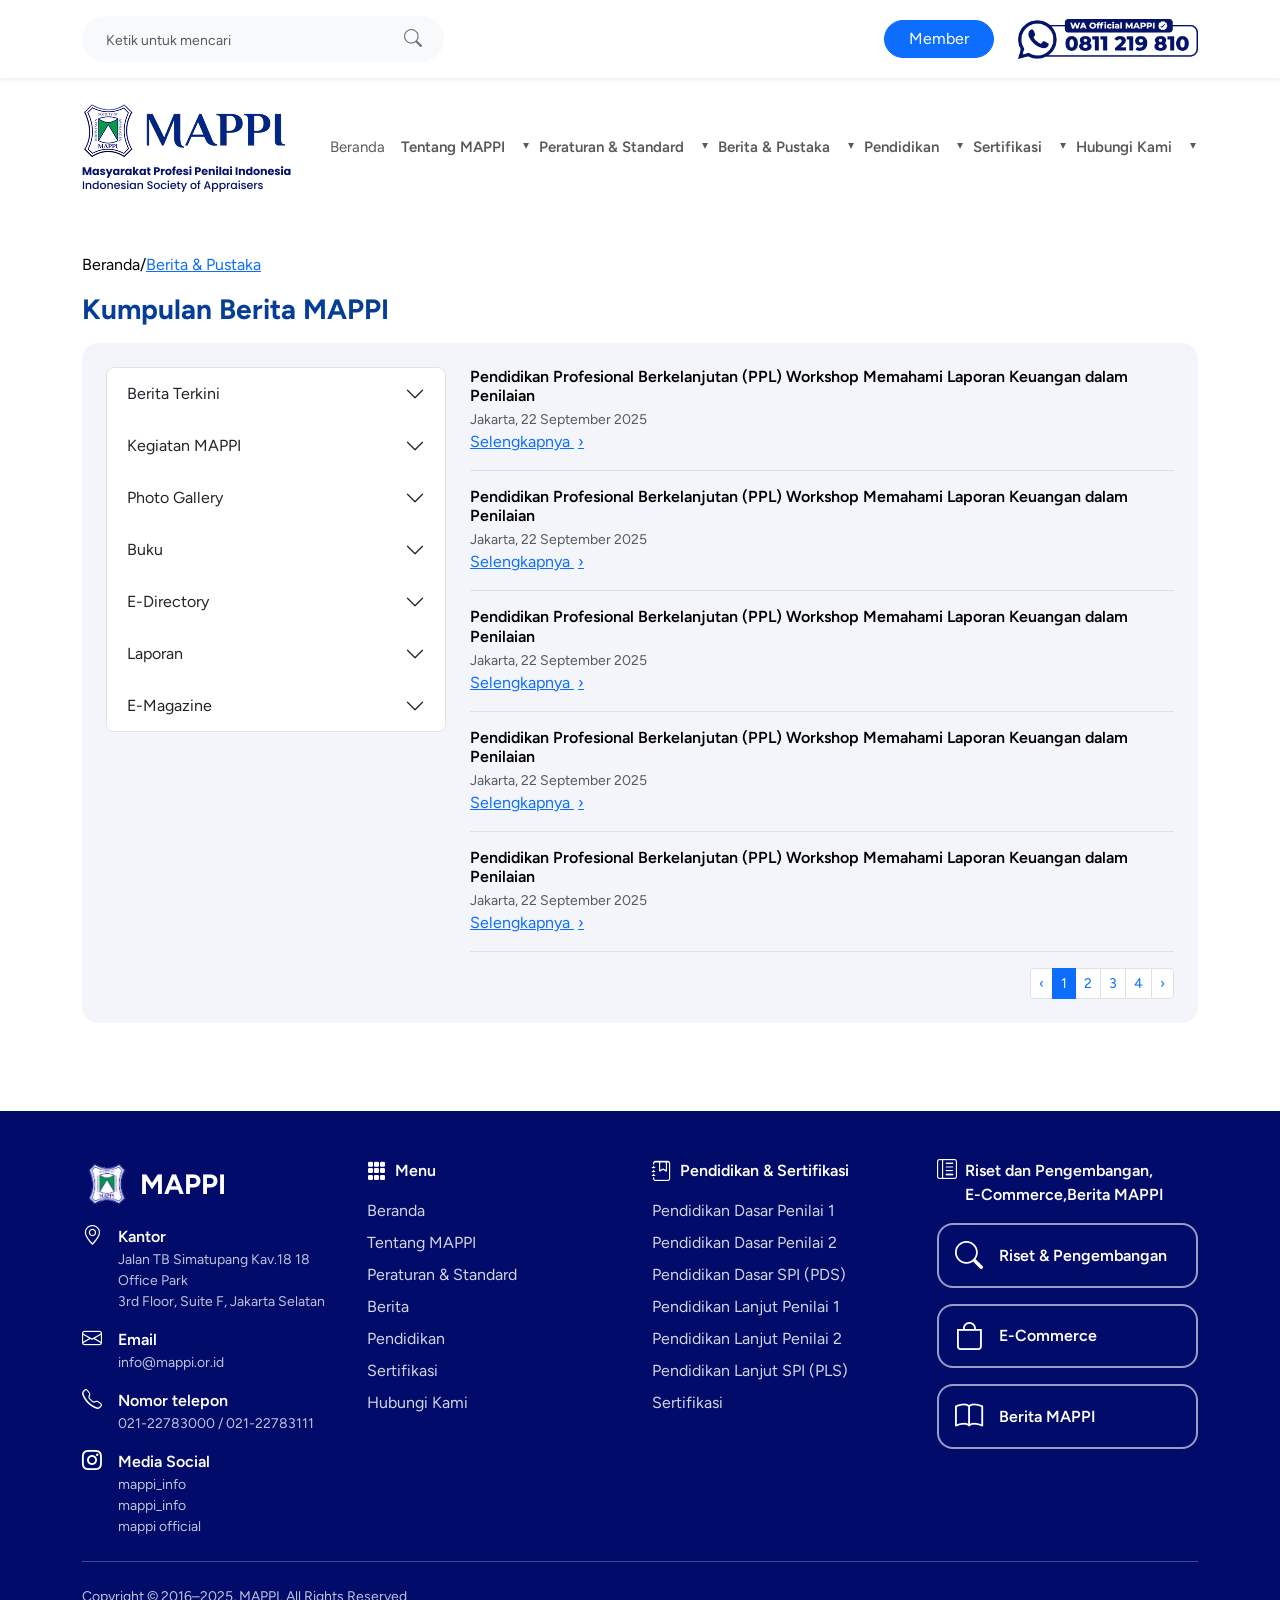
<file: blog.html>
<!DOCTYPE html>
<html lang="id">
  <head>
    <meta charset="UTF-8" />
    <meta name="viewport" content="width=device-width, initial-scale=1.0" />
    <title>Home</title>

    <!-- CSS -->
    <link rel="stylesheet" href="/assets/css/index.css" />
    <!-- AOS CSS -->
    <link href="https://unpkg.com/aos@2.3.1/dist/aos.css" rel="stylesheet" />

    <!-- CSS Bootstrap -->
    <link
      href="https://cdn.jsdelivr.net/npm/bootstrap@5.3.8/dist/css/bootstrap.min.css"
      rel="stylesheet"
      integrity="sha384-sRIl4kxILFvY47J16cr9ZwB07vP4J8+LH7qKQnuqkuIAvNWLzeN8tE5YBujZqJLB"
      crossorigin="anonymous"
    />

    <!-- Google Fonts -->
    <link rel="preconnect" href="https://fonts.googleapis.com" />
    <link rel="preconnect" href="https://fonts.gstatic.com" crossorigin />
    <link
      href="https://fonts.googleapis.com/css2?family=Figtree:ital,wght@0,300..900;1,300..900&display=swap"
      rel="stylesheet"
    />

    <!-- Bootstrap Icons -->
    <link
      rel="stylesheet"
      href="https://cdn.jsdelivr.net/npm/bootstrap-icons@1.13.1/font/bootstrap-icons.min.css"
    />

    <style>
      #berita-data {
        background-color: #ffffff;
        color: #000000;
        padding-bottom: 4rem;
      }

      /* override background putih dari Bootstrap */
      .bg-white {
        background-color: #ffff !important;
      }

      /* override section yang pakai bg-body-primary-emphasis */
      .bg-body-primary-emphasis {
        background-color: #f4f5fa !important;
      }

      /* footer tetap gelap, biarkan default */
      .footer-extended {
        background-color: #010b69; /* atau sesuai yang diinginkan */
      }

      .text-primary-mappi {
        color: #010b69;
      }
      .section-title-wrapper {
        display: flex;
        align-items: center;
        gap: 1rem;
        width: 100%;
      }

      .section-title-wrapper h3 {
        margin: 0;
        white-space: nowrap;
        color: #ffffff;
      }

      .section-title-wrapper {
        display: flex;
        align-items: center;
        width: 100%;
        gap: 1rem;
      }

      /* Garis fleksibel di tengah */
      .section-divider {
        flex-grow: 1;
        height: 1px;
        background: rgba(255, 255, 255, 0.4);
      }

      .schedule-section {
        background: #f6f8fc;
      }
      .schedule-tabs .nav-link {
        color: #6b7785;
        padding: 8px 12px;
      }
      .schedule-tabs .nav-link.active {
        color: #0a2a84;
        font-weight: 700;
        border-bottom: 2px solid #0a2a84;
      }
      .schedule-list .list-group-item {
        background: transparent;
      }
      .tag {
        display: inline-block;
        padding: 6px 10px;
        border-radius: 999px;
        background: #e8f0ff;
        color: #0a2a84;
        font-weight: 600;
      }
      .tag.primary {
        background: #0a2a84;
        color: #fff;
      }

      /* Animasi yang lebih smooth */
      [data-aos] {
        pointer-events: none;
      }
      [data-aos].aos-animate {
        pointer-events: auto;
      }

      /* Accordion styling */
      .accordion-item {
        border: 1px solid #dee2e6;
        margin-bottom: -1px;
      }
      .accordion-button:not(.collapsed) {
        background-color: #010b69;
        color: white;
      }
      .accordion-button:focus {
        box-shadow: none;
        border-color: #010b69;
      }

      /* Dropdown wrapper */
      .navbar .dropdown-menu {
        background: #002b7f; /* biru gelap */
        border: none;
        border-radius: 18px;
        padding: 12px 0;
        min-width: 250px;
        box-shadow: 0 8px 20px rgba(0, 0, 0, 0.15);
        margin-top: 15px; /* jarak dropdown dari menu */
      }

      /* Dropdown item */
      .navbar .dropdown-item {
        color: #fff;
        padding: 10px 20px;
        font-weight: 500;
        transition: all 0.2s ease;
        position: relative;
      }

      /* Hover item */
      .navbar .dropdown-item:hover {
        background: rgba(255, 255, 255, 0.15);
        color: #fff;
      }

      /* Icon “>” di kanan untuk item yang punya sub */
      .navbar .dropdown-item::after {
        content: "›"; /* panah */
        position: absolute;
        right: 20px;
        opacity: 0.5;
        transition: all 0.2s ease;
      }

      /* Panah saat hover */
      .navbar .dropdown-item:hover::after {
        opacity: 1;
        right: 16px;
      }

      /* Dropdown toggle (menu utama) */
      .navbar .nav-link.dropdown-toggle {
        font-weight: 600;
        padding-right: 26px;
        position: relative;
      }

      /* Icon panah ke atas (seperti contoh gambar) */
      .navbar .nav-link.dropdown-toggle::after {
        border: none;
        content: "▲";
        font-size: 10px;
        position: absolute;
        right: 0;
        top: 45%;
        transform: translateY(-50%) rotate(180deg); /* default arah bawah */
        transition: 0.2s;
      }

      /* Saat dropdown terbuka → panah ke atas */
      .navbar .show .nav-link.dropdown-toggle::after {
        transform: translateY(-50%) rotate(0deg);
      }

      /* Animasi yang lebih smooth */
      [data-aos] {
        pointer-events: none;
      }
      [data-aos].aos-animate {
        pointer-events: auto;
      }

      /* Text berubah biru saat hover */
      .left-side ul li:hover div {
        color: #0041a2 !important;
      }

      .info-card {
        background: #ffffff;
        border: 1px solid #e5e5e5;
        transition: all 0.3s ease;
        cursor: pointer;
      }

      /* Thumbnail */
      .info-card .card-thumb img {
        transition: all 0.3s ease;
      }

      /* Hover Effect */
      .info-card:hover {
        background: #0041a2; /* Biru */
        transform: translateY(-6px);
        box-shadow: 0 8px 18px rgba(0, 0, 0, 0.15);
      }

      /* Image gelap saat hover */
      .info-card:hover .card-thumb img {
        filter: brightness(0.7);
      }

      /* Teks putih saat hover */
      .info-card:hover .card-caption strong,
      .info-card:hover .card-caption .small {
        color: #fff !important;
      }

      .tile {
        background: #f8f9fa;
        border: 1px solid #e6e6e6;
        transition: all 0.3s ease;
        cursor: pointer;
      }

      /* Hover */
      .tile:hover {
        background: #0d6efd; /* Biru */
        color: #fff;
        transform: translateY(-5px);
        box-shadow: 0 10px 18px rgba(0, 0, 0, 0.12);
      }

      /* Icon jadi putih */
      .tile:hover i {
        color: #fff !important;
      }

      /* Teks jadi putih */
      .tile:hover .fw-semibold {
        color: #fff !important;
      }
    </style>
  </head>

  <body>
    <!-- TOPBAR FIXED -->
    <div class="fixed-top bg-white shadow-sm">
      <div class="container py-2 py-md-3 d-flex align-items-center">
        <!-- Search (mobile & desktop) -->
        <div class="me-auto" style="max-width: 450px; width: 100%">
          <div class="position-relative w-100">
            <i
              class="bi bi-search"
              style="
                position: absolute;
                right: 110px;
                top: 50%;
                transform: translateY(-50%);
                font-size: 18px;
                color: #6c757d;
              "
            ></i>
            <input
              type="text"
              class="form-control ps-4 pe-5 py-2 rounded-pill bg-light border-0"
              placeholder="Ketik untuk mencari"
              style="height: 46px"
            />
          </div>
        </div>

        <!-- Right Buttons (Desktop Only) -->
        <div class="d-none d-md-flex align-items-center ms-auto gap-4">
          <a href="./login.html" class="text-decoration-none">
            <button class="btn btn-primary px-4 rounded-pill">Member</button>
          </a>

          <a
            href="https://wa.me/62811219810"
            class="text-decoration-none text-reset d-flex align-items-center gap-2"
            target="_blank"
          >
            <img src="./img/asset2.png" style="width: 180px" />
          </a>
        </div>
      </div>
    </div>

    <!-- NAVBAR -->
    <nav
      class="navbar navbar-expand-xl"
      style="background-color: #ffff; margin-top: 90px"
    >
      <div class="container">
        <!-- Logo -->
        <a class="navbar-brand" href="#">
          <img src="/assets/images/logo_with_text.png" width="218" alt="logo" />
        </a>

        <!-- Toggler -->
        <button
          class="navbar-toggler border-0"
          type="button"
          data-bs-toggle="collapse"
          data-bs-target="#navbarNav"
        >
          <span class="navbar-toggler-icon"></span>
        </button>

        <!-- Menu -->
        <div class="collapse navbar-collapse" id="navbarNav">
          <ul class="navbar-nav ms-auto">
            <li class="nav-item">
              <a class="nav-link" href="./index.html">Beranda</a>
            </li>

            <!-- Dropdown -->
            <li class="nav-item dropdown">
              <a
                class="nav-link dropdown-toggle"
                href="#"
                data-bs-toggle="dropdown"
                >Tentang MAPPI</a
              >
              <ul class="dropdown-menu">
                <li><a class="dropdown-item" href="#">Sejarah MAPPI</a></li>
                <li><a class="dropdown-item" href="#">Organisasi</a></li>
                <li>
                  <a class="dropdown-item" href="#"
                    >Dewan Pimpinan Nasional (DPN)</a
                  >
                </li>
                <li><a class="dropdown-item" href="#">Dewan Penilai</a></li>
                <li>
                  <a class="dropdown-item" href="#">Dewan Pengawas Keuangan</a>
                </li>
                <li><a class="dropdown-item" href="#">Pengurus Pusat</a></li>
                <li><a class="dropdown-item" href="#">DPD MAPPI</a></li>
                <li><a class="dropdown-item" href="#">Profil</a></li>
                <li><a class="dropdown-item" href="#">Visi dan Misi</a></li>
                <li>
                  <a class="dropdown-item" href="#">Jenjang Keanggotaan</a>
                </li>
              </ul>
            </li>

            <li class="nav-item dropdown">
              <a
                class="nav-link dropdown-toggle"
                href="#"
                data-bs-toggle="dropdown"
                >Peraturan & Standard</a
              >
              <ul class="dropdown-menu">
                <li><a class="dropdown-item" href="#">AD & ART</a></li>
                <li><a class="dropdown-item" href="#">Standard Fee</a></li>
                <li>
                  <a class="dropdown-item" href="#"
                    >Kode Etik & Standar Penilaian Indonesia (SPI)</a
                  >
                </li>
                <li><a class="dropdown-item" href="#">Peraturan OJK</a></li>
                <li>
                  <a class="dropdown-item" href="#">Peraturan Bank Indonesia</a>
                </li>
                <li>
                  <a class="dropdown-item" href="#"
                    >JUKNIS SPI-201 Edisi VI 2015</a
                  >
                </li>
                <li><a class="dropdown-item" href="#">PMK 101/2014</a></li>
                <li><a class="dropdown-item" href="#">PMK 56/2017</a></li>
                <li>
                  <a class="dropdown-item" href="#"
                    >Peraturan Organisasi (PO)</a
                  >
                </li>
                <li><a class="dropdown-item" href="#">Pedoman Kerja DPK</a></li>
                <li>
                  <a class="dropdown-item" href="#"
                    >Pedoman Kerja dan Penangan Kasus</a
                  >
                </li>
              </ul>
            </li>

            <li class="nav-item dropdown">
              <a
                class="nav-link dropdown-toggle"
                href="./blog.html"
                data-bs-toggle="dropdown"
                >Berita & Pustaka</a
              >
              <ul class="dropdown-menu">
                <li>
                  <a class="dropdown-item" href="./blog.html">Berita Terkini</a>
                </li>
                <li><a class="dropdown-item" href="#">Kegiatan MAPPI</a></li>
                <li><a class="dropdown-item" href="#">Photo Gallery</a></li>
                <li><a class="dropdown-item" href="#">Buku</a></li>
                <li><a class="dropdown-item" href="#">E-Directory</a></li>
                <li><a class="dropdown-item" href="#">Laporan</a></li>
                <li><a class="dropdown-item" href="#">E-Magazine</a></li>
              </ul>
            </li>

            <li class="nav-item dropdown">
              <a
                class="nav-link dropdown-toggle"
                href="#"
                data-bs-toggle="dropdown"
                >Pendidikan</a
              >
              <ul class="dropdown-menu">
                <li>
                  <a class="dropdown-item" href="./blog.html"
                    >Jenjang Pendidikan</a
                  >
                </li>
                <li><a class="dropdown-item" href="#">Designasi</a></li>
                <li><a class="dropdown-item" href="#">Non Designasi</a></li>
                <li>
                  <a class="dropdown-item" href="#"
                    >Form Pendaftaran Pendidikan</a
                  >
                </li>
                <li><a class="dropdown-item" href="#">Jadwal Kegiatan</a></li>
                <li>
                  <a class="dropdown-item" href="#">MAPPI Learning Center</a>
                </li>
              </ul>
            </li>

            <li class="nav-item dropdown">
              <a
                class="nav-link dropdown-toggle"
                href="#"
                data-bs-toggle="dropdown"
                >Sertifikasi</a
              >
              <ul class="dropdown-menu">
                <li>
                  <a class="dropdown-item" href="./blog.html">Prosedur</a>
                </li>
                <li><a class="dropdown-item" href="#">Jadwal Ujian</a></li>
                <li><a class="dropdown-item" href="#">Komite Uji</a></li>
                <li>
                  <a class="dropdown-item" href="#">Buku Panduan</a>
                </li>
                <li><a class="dropdown-item" href="#">Bentuk Ujian</a></li>
                <li>
                  <a class="dropdown-item" href="#">Form Pendaftaran Ujian</a>
                </li>
              </ul>
            </li>

            <li class="nav-item dropdown">
              <a
                class="nav-link dropdown-toggle"
                href="#"
                data-bs-toggle="dropdown"
                >Hubungi Kami</a
              >
              <ul class="dropdown-menu">
                <li><a class="dropdown-item" href="#">Kantor Pusat</a></li>
                <li><a class="dropdown-item" href="#">Kantor DPD</a></li>
              </ul>
            </li>

            <!-- Mobile Login Button -->
            <li class="nav-item d-xl-none mt-2">
              <a
                href="./login.html"
                class="nav-link btn btn-primary rounded-pill text-center w-100"
              >
                Login / Member
              </a>
            </li>
          </ul>
        </div>
      </div>
    </nav>

    <section id="berita-data" class="mb-4">
      <div class="container pt-5">
        <p class="text-black" data-aos="fade-up" data-aos-duration="600">
          Beranda/<a class="text-primary">Berita & Pustaka</a>
        </p>
        <h2 class="h3 fw-bold text-primary-mappi mb-3" data-aos="fade-up" data-aos-duration="600" data-aos-delay="100">
          Kumpulan Berita MAPPI
        </h2>
        <div class="p-3 p-md-4 rounded-4 bg-body-primary-emphasis" data-aos="fade-up" data-aos-duration="600" data-aos-delay="150">
          <div class="row g-3 g-md-4">
            <div class="col-12 col-md-4">
              <div class="border rounded-3 overflow-hidden" data-aos="fade-right" data-aos-duration="600">
                <div class="accordion accordion-flush" id="newsAccordion">
                  <div class="accordion-item bg-primary-mappi" data-aos="fade-right" data-aos-duration="600" data-aos-delay="100">
                    <h2 class="accordion-header" id="headingOne">
                      <button
                        class="accordion-button collapsed"
                        type="button"
                        data-bs-toggle="collapse"
                        data-bs-target="#collapseOne"
                        aria-expanded="false"
                        aria-controls="collapseOne"
                      >
                        Berita Terkini
                      </button>
                    </h2>
                    <div
                      id="collapseOne"
                      class="accordion-collapse collapse"
                      aria-labelledby="headingOne"
                      data-bs-parent="#newsAccordion"
                    >
                      <div class="accordion-body">
                        <a href="#" class="link-primary"
                          >Selengkapnya <span class="ms-1">›</span></a
                        >
                      </div>
                    </div>
                  </div>
                  <div class="accordion-item" data-aos="fade-right" data-aos-duration="600" data-aos-delay="150">
                    <h2 class="accordion-header" id="headingTwo">
                      <button
                        class="accordion-button collapsed"
                        type="button"
                        data-bs-toggle="collapse"
                        data-bs-target="#collapseTwo"
                        aria-expanded="false"
                        aria-controls="collapseTwo"
                      >
                        Kegiatan MAPPI
                      </button>
                    </h2>
                    <div
                      id="collapseTwo"
                      class="accordion-collapse collapse"
                      aria-labelledby="headingTwo"
                      data-bs-parent="#newsAccordion"
                    >
                      <div class="accordion-body">
                        <a href="#" class="link-primary"
                          >Selengkapnya <span class="ms-1">›</span></a
                        >
                      </div>
                    </div>
                  </div>
                  <div class="accordion-item" data-aos="fade-right" data-aos-duration="600" data-aos-delay="200">
                    <h2 class="accordion-header" id="headingThree">
                      <button
                        class="accordion-button collapsed"
                        type="button"
                        data-bs-toggle="collapse"
                        data-bs-target="#collapseThree"
                        aria-expanded="false"
                        aria-controls="collapseThree"
                      >
                        Photo Gallery
                      </button>
                    </h2>
                    <div
                      id="collapseThree"
                      class="accordion-collapse collapse"
                      aria-labelledby="headingThree"
                      data-bs-parent="#newsAccordion"
                    >
                      <div class="accordion-body">
                        <a href="#" class="link-primary"
                          >Selengkapnya <span class="ms-1">›</span></a
                        >
                      </div>
                    </div>
                  </div>
                  <div class="accordion-item" data-aos="fade-right" data-aos-duration="600" data-aos-delay="250">
                    <h2 class="accordion-header" id="headingFour">
                      <button
                        class="accordion-button collapsed"
                        type="button"
                        data-bs-toggle="collapse"
                        data-bs-target="#collapseFour"
                        aria-expanded="false"
                        aria-controls="collapseFour"
                      >
                        Buku
                      </button>
                    </h2>
                    <div
                      id="collapseFour"
                      class="accordion-collapse collapse"
                      aria-labelledby="headingFour"
                      data-bs-parent="#newsAccordion"
                    >
                      <div class="accordion-body">
                        <a href="#" class="link-primary"
                          >Selengkapnya <span class="ms-1">›</span></a
                        >
                      </div>
                    </div>
                  </div>
                  <div class="accordion-item" data-aos="fade-right" data-aos-duration="600" data-aos-delay="300">
                    <h2 class="accordion-header" id="headingFive">
                      <button
                        class="accordion-button collapsed"
                        type="button"
                        data-bs-toggle="collapse"
                        data-bs-target="#collapseFive"
                        aria-expanded="false"
                        aria-controls="collapseFive"
                      >
                        E-Directory
                      </button>
                    </h2>
                    <div
                      id="collapseFive"
                      class="accordion-collapse collapse"
                      aria-labelledby="headingFive"
                      data-bs-parent="#newsAccordion"
                    >
                      <div class="accordion-body">
                        <a href="#" class="link-primary"
                          >Selengkapnya <span class="ms-1">›</span></a
                        >
                      </div>
                    </div>
                  </div>
                  <div class="accordion-item" data-aos="fade-right" data-aos-duration="600" data-aos-delay="350">
                    <h2 class="accordion-header" id="headingSix">
                      <button
                        class="accordion-button collapsed"
                        type="button"
                        data-bs-toggle="collapse"
                        data-bs-target="#collapseSix"
                        aria-expanded="false"
                        aria-controls="collapseSix"
                      >
                        Laporan
                      </button>
                    </h2>
                    <div
                      id="collapseSix"
                      class="accordion-collapse collapse"
                      aria-labelledby="headingSix"
                      data-bs-parent="#newsAccordion"
                    >
                      <div class="accordion-body">
                        <a href="#" class="link-primary"
                          >Selengkapnya <span class="ms-1">›</span></a
                        >
                      </div>
                    </div>
                  </div>
                  <div class="accordion-item" data-aos="fade-right" data-aos-duration="600" data-aos-delay="400">
                    <h2 class="accordion-header" id="headingSeven">
                      <button
                        class="accordion-button collapsed"
                        type="button"
                        data-bs-toggle="collapse"
                        data-bs-target="#collapseSeven"
                        aria-expanded="false"
                        aria-controls="collapseSeven"
                      >
                        E-Magazine
                      </button>
                    </h2>
                    <div
                      id="collapseSeven"
                      class="accordion-collapse collapse"
                      aria-labelledby="headingSeven"
                      data-bs-parent="#newsAccordion"
                    >
                      <div class="accordion-body">
                        <a href="#" class="link-primary"
                          >Selengkapnya <span class="ms-1">›</span></a
                        >
                      </div>
                    </div>
                  </div>
                </div>
              </div>
            </div>
            <div class="col-12 col-md-8">
              <ul class="list-unstyled">
                <li class="pb-3 mb-3 border-bottom" data-aos="fade-left" data-aos-duration="600" data-aos-delay="100">
                  <h6 class="mb-1 fw-semibold">
                    Pendidikan Profesional Berkelanjutan (PPL) Workshop
                    Memahami Laporan Keuangan dalam Penilaian
                  </h6>
                  <div class="text-muted small">
                    Jakarta, 22 September 2025
                  </div>
                  <a href="#" class="link-primary"
                    >Selengkapnya <span class="ms-1">›</span></a
                  >
                </li>
                <li class="pb-3 mb-3 border-bottom" data-aos="fade-left" data-aos-duration="600" data-aos-delay="150">
                  <h6 class="mb-1 fw-semibold">
                    Pendidikan Profesional Berkelanjutan (PPL) Workshop
                    Memahami Laporan Keuangan dalam Penilaian
                  </h6>
                  <div class="text-muted small">
                    Jakarta, 22 September 2025
                  </div>
                  <a href="#" class="link-primary"
                    >Selengkapnya <span class="ms-1">›</span></a
                  >
                </li>
                <li class="pb-3 mb-3 border-bottom" data-aos="fade-left" data-aos-duration="600" data-aos-delay="200">
                  <h6 class="mb-1 fw-semibold">
                    Pendidikan Profesional Berkelanjutan (PPL) Workshop
                    Memahami Laporan Keuangan dalam Penilaian
                  </h6>
                  <div class="text-muted small">
                    Jakarta, 22 September 2025
                  </div>
                  <a href="#" class="link-primary"
                    >Selengkapnya <span class="ms-1">›</span></a
                  >
                </li>
                <li class="pb-3 mb-3 border-bottom" data-aos="fade-left" data-aos-duration="600" data-aos-delay="250">
                  <h6 class="mb-1 fw-semibold">
                    Pendidikan Profesional Berkelanjutan (PPL) Workshop
                    Memahami Laporan Keuangan dalam Penilaian
                  </h6>
                  <div class="text-muted small">
                    Jakarta, 22 September 2025
                  </div>
                  <a href="#" class="link-primary underlide"
                    >Selengkapnya <span class="ms-1">›</span></a
                  >
                </li>
                <li class="pb-3 mb-3 border-bottom" data-aos="fade-left" data-aos-duration="600" data-aos-delay="300">
                  <h6 class="mb-1 fw-semibold">
                    Pendidikan Profesional Berkelanjutan (PPL) Workshop
                    Memahami Laporan Keuangan dalam Penilaian
                  </h6>
                  <div class="text-muted small">
                    Jakarta, 22 September 2025
                  </div>
                  <a href="#" class="link-primary"
                    >Selengkapnya <span class="ms-1">›</span></a
                  >
                </li>
              </ul>
              <nav aria-label="Halaman berita">
                <ul class="pagination pagination-sm justify-content-end mb-0" data-aos="fade-up" data-aos-duration="600" data-aos-delay="350">
                  <li class="page-item">
                    <a class="page-link" href="#" aria-label="Previous">‹</a>
                  </li>
                  <li class="page-item active" aria-current="page">
                    <span class="page-link">1</span>
                  </li>
                  <li class="page-item">
                    <a class="page-link" href="#">2</a>
                  </li>
                  <li class="page-item">
                    <a class="page-link" href="#">3</a>
                  </li>
                  <li class="page-item">
                    <a class="page-link" href="#">4</a>
                  </li>
                  <li class="page-item">
                    <a class="page-link" href="#" aria-label="Next">›</a>
                  </li>
                </ul>
              </nav>
            </div>
          </div>
        </div>
      </div>
    </section>

    <footer class="footer-extended bg-primary-mappi text-white pt-5 pb-4">
      <div class="container">
        <div class="row gy-4">
          <div
            class="col-12 col-lg-3"
            data-aos="fade-up"
            data-aos-duration="600"
          >
            <div class="d-flex align-items-center gap-2 mb-3">
              <img style="width: 50px" src="img/images (1).png" alt="logo" />
              <!-- <i class="bi-shield-check fs-3"></i> -->
              <span class="fs-3 fw-bold">MAPPI</span>
            </div>
            <div class="mb-3">
              <div class="d-flex gap-3">
                <i class="bi-geo-alt fs-5"></i>
                <div>
                  <div class="fw-semibold">Kantor</div>
                  <div class="small opacity-75">
                    Jalan TB Simatupang Kav.18 18 Office Park<br />3rd Floor,
                    Suite F, Jakarta Selatan
                  </div>
                </div>
              </div>
            </div>
            <div class="mb-3">
              <div class="d-flex gap-3">
                <i class="bi-envelope fs-5"></i>
                <div>
                  <div class="fw-semibold">Email</div>
                  <div class="small opacity-75">info@mappi.or.id</div>
                </div>
              </div>
            </div>
            <div class="mb-3">
              <div class="d-flex gap-3">
                <i class="bi-telephone fs-5"></i>
                <div>
                  <div class="fw-semibold">Nomor telepon</div>
                  <div class="small opacity-75">
                    021-22783000 / 021-22783111
                  </div>
                </div>
              </div>
            </div>
            <div>
              <div class="d-flex gap-3">
                <i class="bi-instagram fs-5"></i>
                <div>
                  <div class="fw-semibold">Media Social</div>
                  <div class="small opacity-75">
                    mappi_info<br />mappi_info<br />mappi official
                  </div>
                </div>
              </div>
            </div>
          </div>

          <div
            class="col-12 col-lg-3"
            data-aos="fade-up"
            data-aos-duration="600"
            data-aos-delay="100"
          >
            <div class="d-flex align-items-center gap-2 mb-3">
              <i class="bi-grid-3x3-gap-fill fs-5"></i>
              <span class="fw-semibold">Menu</span>
            </div>
            <div class="row row-cols-1 g-2">
              <div class="col"><a href="#" class="link-light">Beranda</a></div>
              <div class="col">
                <a href="#" class="link-light">Tentang MAPPI</a>
              </div>
              <div class="col">
                <a href="#" class="link-light">Peraturan & Standard</a>
              </div>
              <div class="col"><a href="#" class="link-light">Berita</a></div>
              <div class="col">
                <a href="#" class="link-light">Pendidikan</a>
              </div>
              <div class="col">
                <a href="#" class="link-light">Sertifikasi</a>
              </div>
              <div class="col">
                <a href="#" class="link-light">Hubungi Kami</a>
              </div>
            </div>
          </div>

          <div
            class="col-12 col-lg-3"
            data-aos="fade-up"
            data-aos-duration="600"
            data-aos-delay="150"
          >
            <div class="d-flex align-items-center gap-2 mb-3">
              <i class="bi-journal-bookmark fs-5"></i>
              <span class="fw-semibold">Pendidikan & Sertifikasi</span>
            </div>
            <ul class="list-unstyled d-flex flex-column gap-2 ps-0">
              <li>
                <a href="#" class="link-light">Pendidikan Dasar Penilai 1</a>
              </li>
              <li>
                <a href="#" class="link-light">Pendidikan Dasar Penilai 2</a>
              </li>
              <li>
                <a href="#" class="link-light">Pendidikan Dasar SPI (PDS)</a>
              </li>
              <li>
                <a href="#" class="link-light">Pendidikan Lanjut Penilai 1</a>
              </li>
              <li>
                <a href="#" class="link-light">Pendidikan Lanjut Penilai 2</a>
              </li>
              <li>
                <a href="#" class="link-light">Pendidikan Lanjut SPI (PLS)</a>
              </li>
              <li><a href="#" class="link-light">Sertifikasi</a></li>
            </ul>
          </div>

          <div
            class="col-12 col-lg-3"
            data-aos="fade-up"
            data-aos-duration="600"
            data-aos-delay="200"
          >
            <div class="d-flex align-items-start gap-2 mb-3">
              <i class="bi-layout-text-sidebar-reverse fs-5"></i>
              <span class="fw-semibold"
                >Riset dan Pengembangan,<br />E-Commerce,Berita MAPPI</span
              >
            </div>

            <div
              class="tile p-3 rounded-4 mb-3 d-flex align-items-center gap-3"
            >
              <i class="bi-search fs-3"></i>
              <div class="fw-semibold">Riset & Pengembangan</div>
            </div>

            <div
              class="tile p-3 rounded-4 mb-3 d-flex align-items-center gap-3"
            >
              <i class="bi-bag fs-3"></i>
              <div class="fw-semibold">E-Commerce</div>
            </div>

            <div class="tile p-3 rounded-4 d-flex align-items-center gap-3">
              <i class="bi-book fs-3"></i>
              <div class="fw-semibold">Berita MAPPI</div>
            </div>
          </div>
        </div>
        <hr class="border-light opacity-25 my-4" />
        <div
          class="d-flex flex-column flex-md-row align-items-center justify-content-between gap-2"
        >
          <div class="small opacity-75">
            Copyright © 2016–2025, MAPPI. All Rights Reserved
          </div>
        </div>
      </div>
    </footer>

    <!-- AOS JS -->
    <script src="https://unpkg.com/aos@2.3.1/dist/aos.js"></script>
    <script>
      // Inisialisasi AOS
      AOS.init({
        duration: 600,
        easing: 'ease-out-cubic',
        once: true,
        offset: 50,
        delay: 0
      });
    </script>

    <script
      src="https://cdn.jsdelivr.net/npm/bootstrap@5.3.3/dist/js/bootstrap.bundle.min.js"
      integrity="sha384-YvpcrYf0tY3lHB60NNkmXc5s9fDVZLESaAA55NDzOxhy9GkcIdslK1eN7N6jIeHz"
      crossorigin="anonymous"
    ></script>
  </body>
</html>
</file>
<file: assets/css/index.css>
* {
  font-family: "Figtree", sans-serif;
}

:root {
  --topbar-height-mobile: 56px;
  --topbar-height-md: 72px;
}

.form-control {
  width: 362px !important;
  padding-right: 3.625rem !important;
}

.text-primary-mappi {
  color: #010b69;
}
.section-title-wrapper {
  display: flex;
  align-items: center;
  gap: 1rem;
  width: 100%;
}

.section-title-wrapper h3 {
  margin: 0;
  white-space: nowrap;
  color: #ffffff;
}

.section-title-wrapper {
  display: flex;
  align-items: center;
  width: 100%;
  gap: 1rem;
}

/* Garis fleksibel di tengah */
.section-divider {
  flex-grow: 1;
  height: 1px;
  background: rgba(255, 255, 255, 0.4);
}

.schedule-section {
  background: #f6f8fc;
}
.schedule-tabs .nav-link {
  color: #6b7785;
  padding: 8px 12px;
}
.schedule-tabs .nav-link.active {
  color: #0a2a84;
  font-weight: 700;
  border-bottom: 2px solid #0a2a84;
}
.schedule-list .list-group-item {
  background: transparent;
}
.tag {
  display: inline-block;
  padding: 6px 10px;
  border-radius: 999px;
  background: #e8f0ff;
  color: #0a2a84;
  font-weight: 600;
}
.tag.primary {
  background: #0a2a84;
  color: #fff;
}



.partner img {
  max-height: 100%; /* ukuran logo */
  object-fit: contain;
  transition: transform 0.3s ease;
  cursor: pointer;
}

.partner img:hover {
  transform: translateY(-10px); /* efek hover naik */
}

.media-slide img {
  max-height: 80px;
  object-fit: contain;
  transition: transform 0.3s ease;
  cursor: pointer;
}

.media-slide img:hover {
  transform: translateY(-10px);
}

.media-card {
  background-color: rgba(0, 123, 255, 0.2); /* biru transparan */
  border-radius: 1rem;
  padding: 1rem;
  min-height: 18rem;
  display: flex;
  flex-direction: column;
  justify-content: center;
  align-items: center;
}

.media-track-wrapper {
  flex-grow: 1;
  width: 100%;
  overflow-x: auto;
}

.media-track {
  display: flex;
  gap: 2rem;
}

.media-prev,
.media-next {
  background-color: rgba(0, 0, 0, 0.3);
  color: #fff;
  border: none;
  width: 2rem;
  height: 2rem;
  display: flex;
  justify-content: center;
  align-items: center;
  cursor: pointer;
}

@media (max-width: 768px) {
  .partner img {
    max-height: 50px;
  }
}

@media (max-width: 576px) {
  .partner img {
    max-height: 40px;
  }
}

/* Topbar fixed styles */
.topbar.fixed-top {
  position: fixed;
  top: 0;
  left: 0;
  right: 0;
  z-index: 1060;
}
.topbar.fixed-top .bg-white {
  box-shadow: 0 6px 18px rgba(4, 19, 106, 0.06);
}

/* Move navbar down so it sits below the fixed topbar */
nav.navbar {
  margin-top: var(--topbar-height-mobile);
}

@media (min-width: 768px) {
  nav.navbar {
    margin-top: var(--topbar-height-md);
  }
}

.form-control::placeholder {
  font-size: 14px;
}

.form-control:focus {
  box-shadow: none !important;
  outline: 1px solid #04136a !important;
}

div.position-relative .search-icon {
  top: 50%;
  right: 1.5rem;
  font-size: 18px;
  color: #6c757d;
  position: absolute;
  pointer-events: none;
  transform: translateY(-50%);
}

.btn-member {
  font-size: 12px !important;
  background-color: #63b1df !important;
  font-weight: bold !important;
  color: #04136a !important;
  border-color: #63b1df !important;
}

.whatsapp-icon {
  font-size: 20px;
}

a.whatsapp span {
  font-size: 10px;
}

.navbar-toggler:focus {
  box-shadow: none !important;
}

.nav-link {
  font-size: 15px !important;
}

#jumbroton {
  /* With static navbar below a fixed topbar, jumbotron is pushed by the nav (no big top margin needed). */
  margin-top: 0;
  background-color: #ffff;
}

.list-card {
  margin-top: -75px !important;
}

@media (min-width: 768px) {
  .btn-member {
    font-size: 14px !important;
    padding-top: 0.625rem !important;
    padding-bottom: 0.625rem !important;
  }

  .whatsapp-icon {
    font-size: 28px;
  }

  a.whatsapp span {
    font-size: 12px;
  }

  #jumbroton {
    margin-top: 0;
  }
}

/* Berita MAPPI */
#berita {
  /* background: linear-gradient(180deg, #063e97 0%, rgba(4, 19, 106, 0.85) 100%); */
  color: #ffffff;
  padding-bottom: 4rem;
  border-radius: 0px;
}

#berita h3 {
  font-size: 36px;
  font-weight: 900;
}
.btn-outline-light {
  border-color: rgba(255, 255, 255, 0.35);
  color: #ffffff;
}
.btn-outline-light:hover {
  background: rgba(255, 255, 255, 0.07);
}

.news-item {
  color: #fff;
}
.news-number {
  width: 48px;
  height: 48px;
  border-radius: 8px;
  background: #fff;
  color: #063e97;
  display: inline-flex;
  align-items: center;
  justify-content: center;
  font-weight: 700;
}

.news-item h6 {
  color: #fff;
  font-size: 16px;
}

.media-card {
  margin-top: 2rem;
  background: linear-gradient(180deg, #ffffff 0%, #e6f1ff 100%);
  box-shadow: 0 10px 30px rgba(4, 19, 106, 0.06);
}

.media-track-wrapper {
  overflow: hidden;
}
.media-track {
  display: flex;
  transition: transform 0.3s ease;
  align-items: center;
}
.media-slide {
  flex: 0 0 50%;
  max-width: 50%;
  display: flex;
  align-items: center;
  justify-content: center;
}
.media-slide img {
  width: 90%;
  height: auto;
  display: block;
  max-height: 72px;
  object-fit: contain;
}
.media-prev,
.media-next {
  background: transparent;
  border: 1px solid rgba(4, 19, 106, 0.12);
  color: #063e97;
  width: 46px;
  height: 46px;
}

@media (min-width: 768px) {
  .news-number {
    width: 56px;
    height: 56px;
  }
  .media-slide img {
    max-height: 64px;
  }
  .media-track {
    width: 100%;
    overflow: hidden;
  }
  /* desktop: show 5 items */
  .media-slide {
    flex: 0 0 20%;
    max-width: 20%;
  }

  .media-slide img {
    max-width: 70%;
    height: auto;
  }

  /* Tombol navigasi lebih kecil */
  .media-prev,
  .media-next {
    transform: scale(0.8);
  }
}

@media (min-width: 479px) {
  .news-number {
    width: 56px;
    height: 56px;
  }
  .media-slide img {
    max-height: 64px;
  }
  .media-track {
    width: 100%;
    overflow: hidden;
  }
  /* tablet: show 4 items */
  .media-slide {
    flex: 0 0 25%;
    max-width: 25%;
  }

  .media-slide img {
    max-width: 70%;
    height: auto;
  }

  /* Tombol navigasi lebih kecil */
  .media-prev,
  .media-next {
    transform: scale(0.8);
  }
}

/* Split card for Riset & Pengembangan | Pendaftaran Online */
.split-card {
  overflow: hidden;
}
.split-card .left-side {
  background: linear-gradient(180deg, #063e97 0%, rgba(4, 19, 106, 0.95) 100%);
}
.split-card .left-side h3 {
  color: #ffffff;
}
.split-card .icon-circle {
  display: inline-flex;
  width: 46px;
  height: 46px;
  align-items: center;
  justify-content: center;
  border-radius: 10px;
  font-size: 18px;
}
.split-card .right-side {
  background: #fff;
}
.split-card .right-side h4 {
  color: #04136a;
}
.split-card .right-side p {
  color: #4b5563;
}

.text-primary-mappi {
  color: #063e97 !important;
}
.split-card .left-side .icon-circle {
  background: #ffffff;
  color: #063e97;
  box-shadow: 0 6px 18px rgba(4, 19, 106, 0.06);
}
.split-card .left-side .icon-circle i {
  font-size: 20px;
}
.split-card .left-side ul li {
  align-items: center;
}

.split-card .right-side .btn-primary {
  background: #63b1df !important;
  border-color: #63b1df !important;
  color: #04136a !important;
}

/* Info Lainnya */

.info-card {
  height: 100%; /* supaya kolom bootstrap sejajar */
  display: flex;
  flex-direction: column;
  background: #fff;
}

.card-thumb {
  height: 160px; /* sesuaikan sesuai kebutuhan */
  overflow: hidden;
}

.card-thumb img {
  width: 100%;
  height: 100%;
  object-fit: cover; /* crop agar gambar konsisten */
}

.card-caption {
  flex-grow: 1; /* isi caption flexible dan tidak membuat card memanjang */
  display: flex;
  flex-direction: column;
  justify-content: center;
}

#info-lainnya {
  background: #eaf2ff;
}
.info-cards-wrapper {
  background: #dbeafc;
  padding: 2rem;
}
.info-card {
  background: transparent;
}
.info-card .card-thumb img {
  display: block;
  width: 100%;
  height: 200px;
  object-fit: cover;
  border-top-left-radius: 10px;
  border-top-right-radius: 10px;
}
.card-caption {
  background: rgba(6, 62, 151, 0.12);
  border-bottom-left-radius: 10px;
  border-bottom-right-radius: 10px;
  color: #063e97;
}
.card-caption strong {
  display: block;
  font-weight: 700;
}

@media (max-width: 767px) {
  .info-card .card-thumb img {
    height: 160px;
  }
}

@media (max-width: 767px) {
  .split-card .left-side,
  .split-card .right-side {
    padding: 2rem 1.25rem;
  }
}

/* Announcement Section */
.announcement-heading {
  color: #04136a;
  font-weight: 900;
  font-size: 34px;
  margin-bottom: 1.25rem;
}

/* Back to Top Button */
#back-to-top {
  position: fixed;
  right: 18px;
  bottom: 22px;
  width: 48px;
  height: 48px;
  border-radius: 999px;
  background: #063e97;
  color: #fff;
  display: flex;
  justify-content: center;
  align-items: center;
  box-shadow: 0 10px 20px rgba(4, 19, 106, 0.18);
  border: none;
  cursor: pointer;
  opacity: 0;
  transform: translateY(20px);
  transition: opacity 0.25s ease, transform 0.25s ease;
  z-index: 2000;
}

#back-to-top.show {
  opacity: 1;
  transform: translateY(0);
}

#back-to-top:focus {
  outline: 2px solid rgba(99, 177, 223, 0.4);
}

@media (max-width: 575px) {
  #back-to-top {
    right: 12px;
    bottom: 16px;
    width: 44px;
    height: 44px;
  }
}

/* Link Terkait */
#link-terkait {
  background: #0041A240;
}
#link-terkait .link-logos {
  padding: 2rem 1rem;
}
#link-terkait .logo-item {
  flex: 0 1 120px;
  display: flex;
  align-items: center;
  justify-content: center;
  padding: 0.5rem;
}
#link-terkait .logo-item img {
  max-width: 160px;
  max-height: 72px;
  object-fit: contain;
  display: block;
  filter: none;
  cursor: pointer;
  transition: transform 0.3s ease;
}
#link-terkait .logo-item img:hover {
  transform: translateY(-10px);
}

@media (max-width: 768px) {
  #link-terkait .logo-item {
    flex: 0 1 90px;
  }
  #link-terkait .logo-item img {
    max-width: 120px;
    max-height: 56px;
  }
}

.announcement-carousel {
  max-width: 960px;
  margin: 0 auto;
}

.carousel-track-wrapper {
  overflow: hidden;
}

.carousel-track {
  display: flex;
  gap: 1.5rem;
  transition: transform 0.4s ease;
}

.carousel-slide {
  min-width: 48%;
  border-radius: 12px;
  overflow: hidden;
  background: #ffffff;
  box-shadow: 0 6px 18px rgba(4, 19, 106, 0.08);
}

.carousel-slide img {
  width: 100%;
  display: block;
  object-fit: cover;
  height: 170px;
}

.carousel-btn {
  width: 42px;
  height: 42px;
  border-radius: 8px;
  border: none;
  position: absolute;
  top: 50%;
  transform: translateY(-50%);
  background: #063e97;
  color: #ffffff;
  display: flex;
  align-items: center;
  justify-content: center;
  z-index: 2;
}

.carousel-btn:focus {
  outline: 2px solid #aaccff;
}

.btn-prev {
  left: -10px;
}
.btn-next {
  right: -10px;
}

.carousel-dots button {
  width: 10px;
  height: 10px;
  border-radius: 5px;
  background: #d9e4f6;
  border: none;
  display: inline-block;
  margin: 0 5px;
}

.carousel-dots button[aria-selected="true"] {
  background: #63b1df;
}

/* Social cards */
.social-intro {
  color: #0d3c7f;
  font-size: 18px;
}
.social-cards-wrap {
  flex-wrap: wrap;
}
.social-card {
  width: 120px;
}
.social-card-icon {
  width: 88px;
  height: 88px;
  background: #ffffff;
  border-radius: 16px;
  display: inline-flex;
  align-items: center;
  justify-content: center;
  box-shadow: 0px 10px 20px rgba(4, 19, 106, 0.05);
  font-size: 32px;
  color: #04136a;
}

.bg-primary-mappi {
  background-color: #010b69;
}
/* footer */
.site-footer {
  margin-top: 40px;
  border-top: 1px solid rgba(255, 255, 255, 0.06);
}
.footer-content {
  max-width: 1200px;
  margin: 0 auto;
  padding: 22px 18px;
  display: flex;
  align-items: center;
  justify-content: space-between;
}
.footer-links {
  display: flex;
  list-style: none;
  gap: 12px;
  margin: 0;
  padding: 0;
}
.footer-links a {
  color: var(--muted);
  text-decoration: none;
}
.footer-links a:hover {
  color: var(--text);
}
.footer-extended .tile {
  border: 2px solid rgba(255, 255, 255, 0.6);
  background: transparent;
}
.footer-extended .link-light {
  text-decoration: none;
  opacity: 0.85;
}
.footer-extended .link-light:hover {
  opacity: 1;
}
.footer-extended i {
  line-height: 1;
}
@media (min-width: 768px) {
  .announcement-heading {
    font-size: 40px;
  }
  .carousel-slide img {
    height: 230px;
  }
}
</file>
